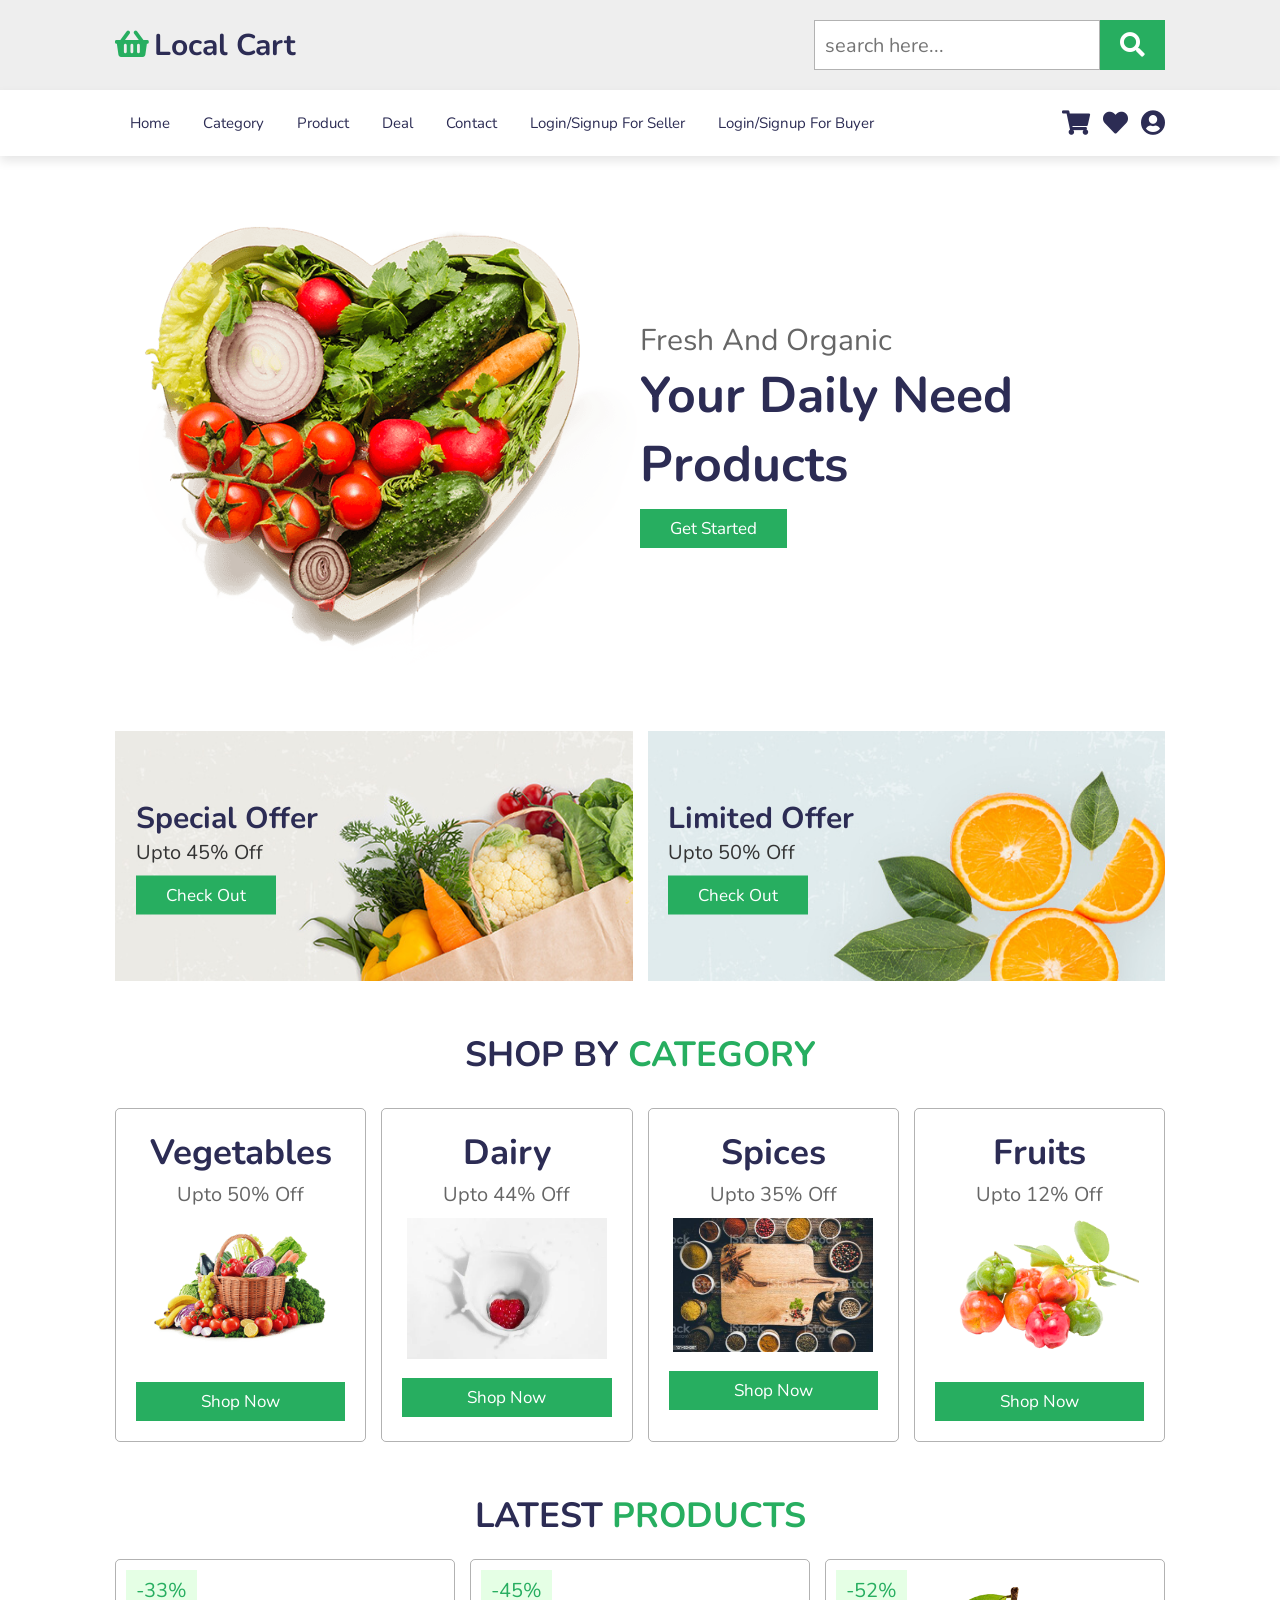
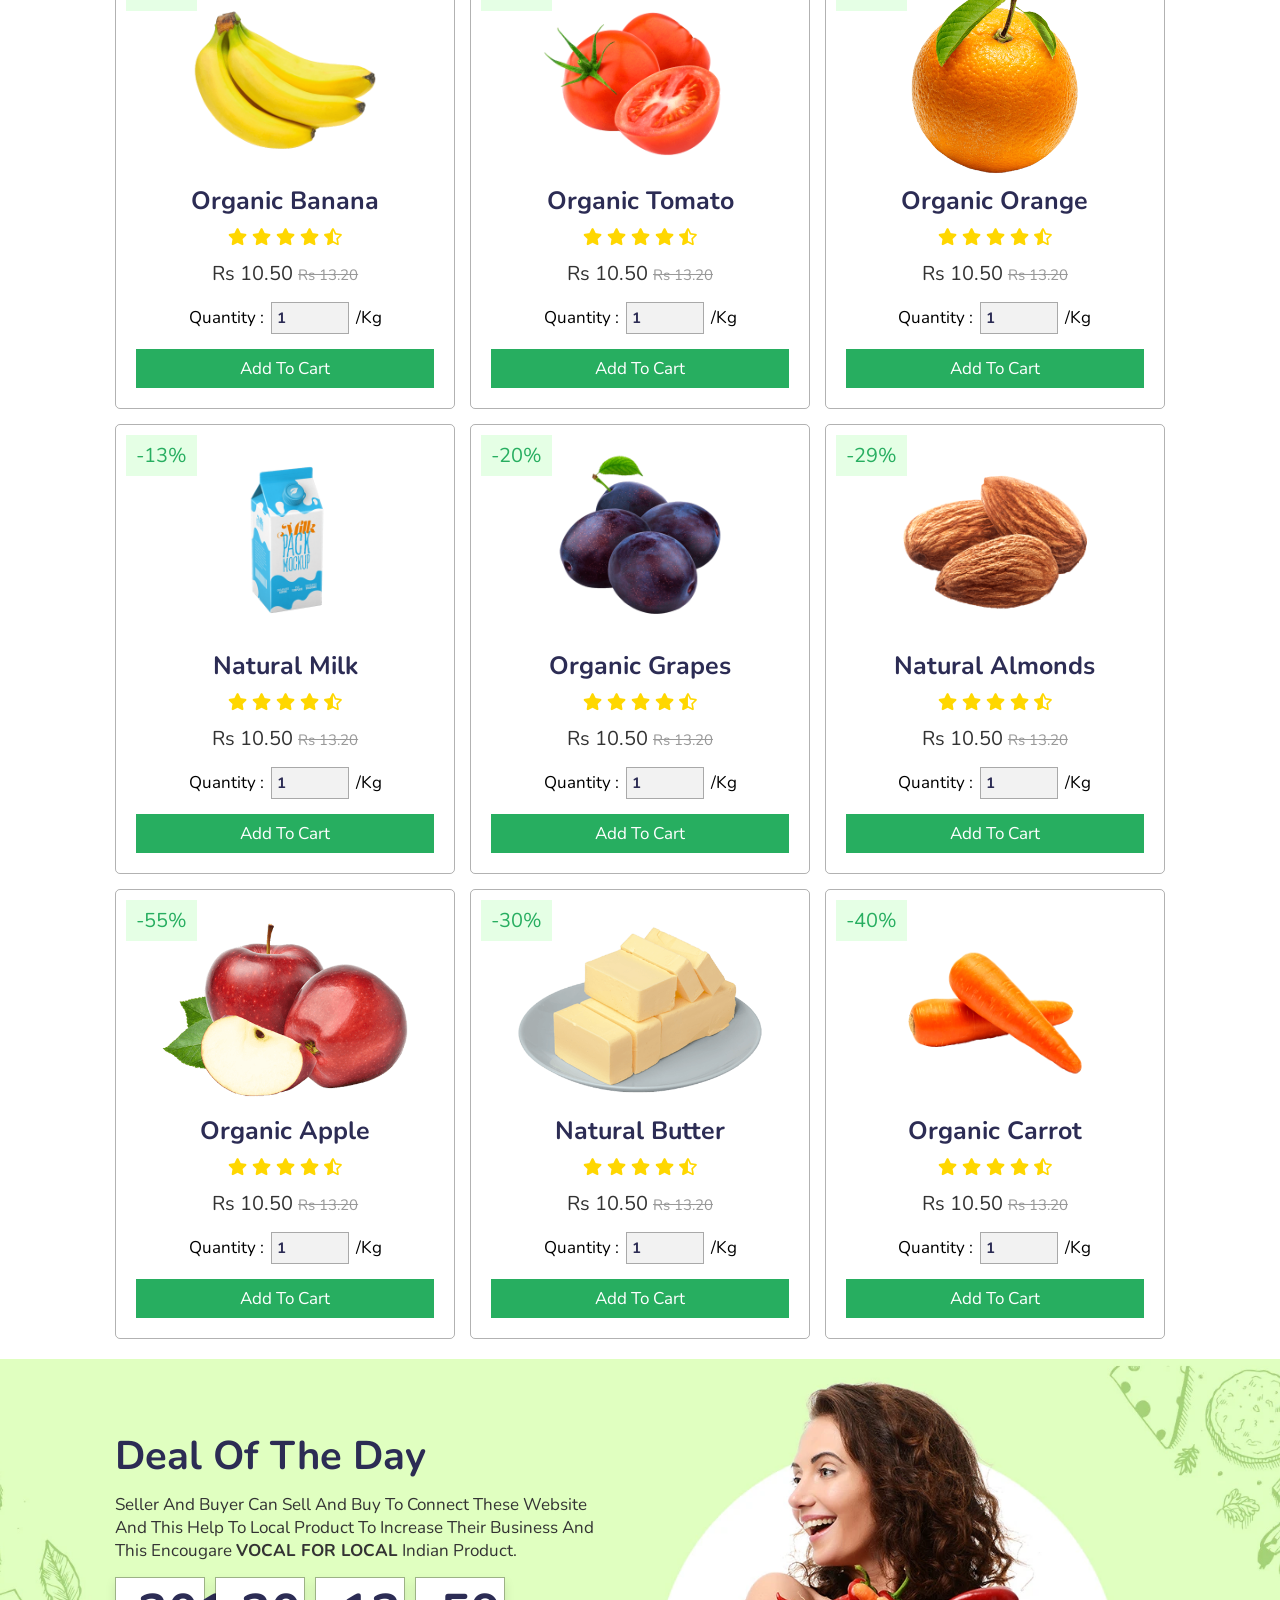
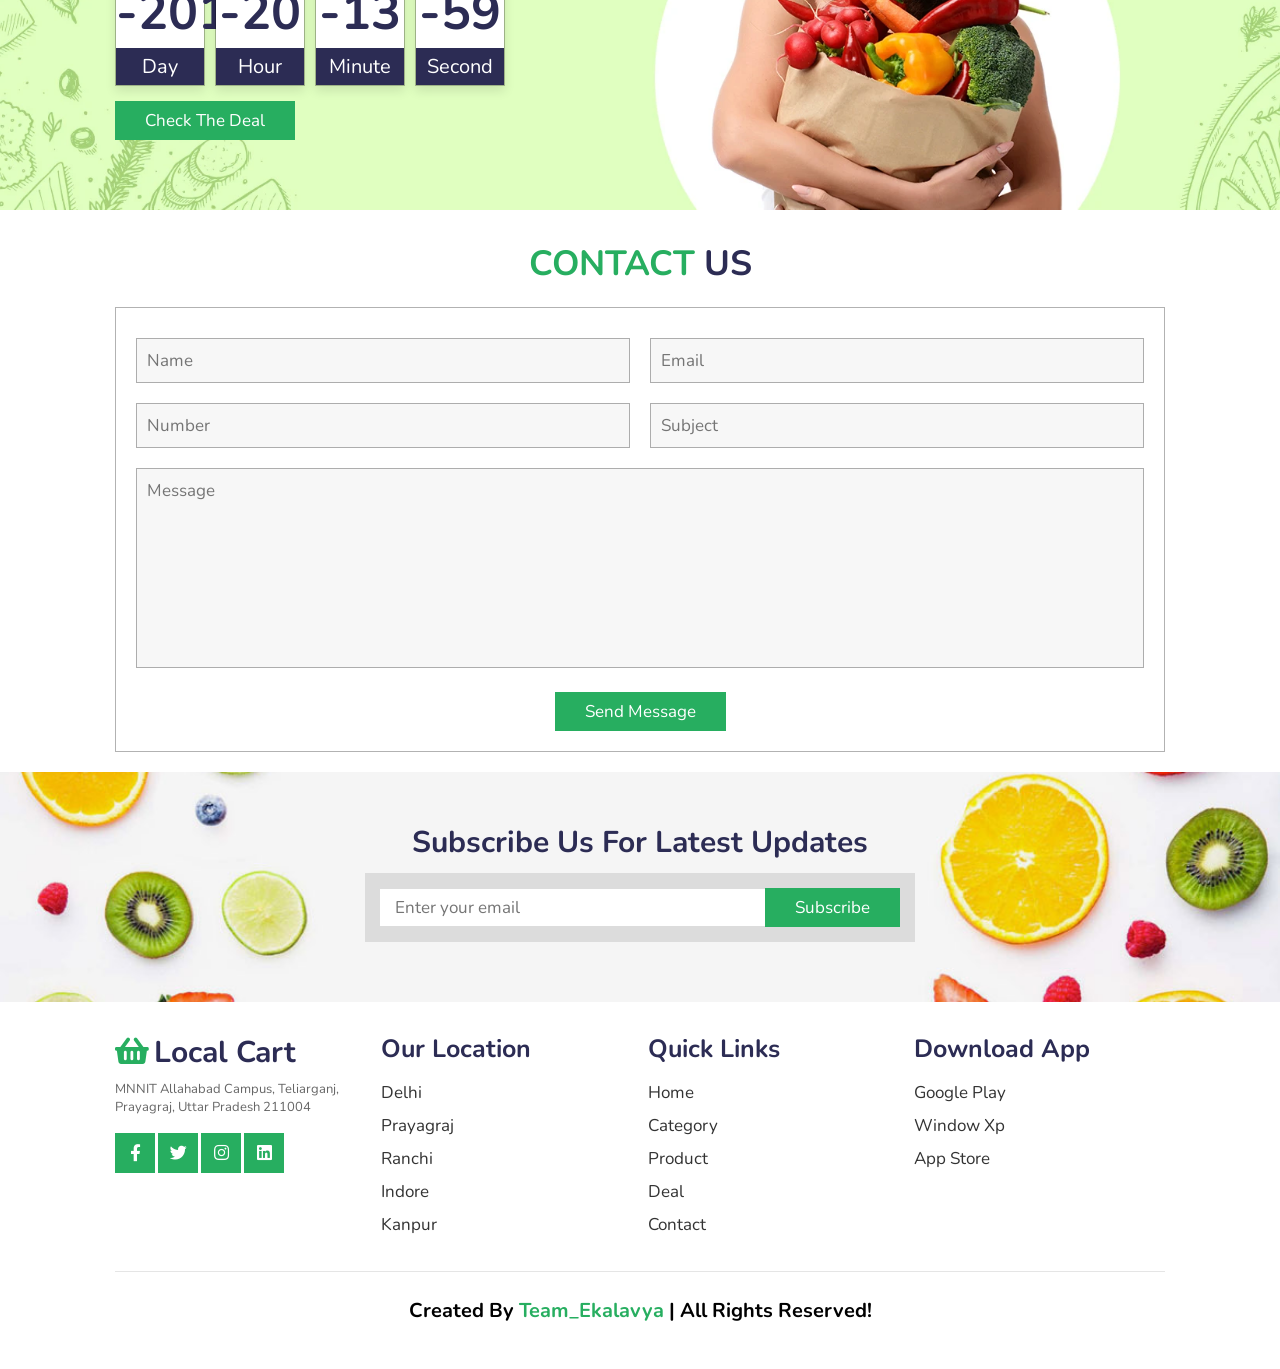
<file: index.html>
<!DOCTYPE html>
<html lang="en">
<head>
    <meta charset="UTF-8">
    <meta name="viewport" content="width=device-width, initial-scale=1.0">
    <title>Local Cart/Indias first local product online shopping store </title>

    
    <link rel="stylesheet" href="https://cdnjs.cloudflare.com/ajax/libs/font-awesome/5.15.3/css/all.min.css">

    
    <link rel="stylesheet" href="style.css">

</head>
<body>



<header>

    <div class="header-1">

        <a href="#" class="logo"><i class="fas fa-shopping-basket"></i>Local Cart</a>

        <form action="" class="search-box-container">
            <input type="search" id="search-box" placeholder="search here...">
            <label for="search-box" class="fas fa-search"></label>
        </form>

    </div>

    <div class="header-2">

        <div id="menu-bar" class="fas fa-bars"></div>

        <nav class="navbar">
            <a href="#home">home</a>
            <a href="#category">category</a>
            <a href="#product">product</a>
            <a href="#deal">deal</a>
            <a href="#contact">contact</a>
            <a href="Login_Page.html" target="_blank">login/signup for Seller</a>
            <a href="Login_Page.html" target="_blank">login/signup for Buyer</a>
        </nav>

        <div class="icons">
            <a href="#" class="fas fa-shopping-cart"></a>
            <a href="#" class="fas fa-heart"></a>
            <a href="#" class="fas fa-user-circle"></a>
        </div>

    </div>

</header>



<section class="home" id="home">

    <div class="image">
        <img src="images/home-img.png" alt="">
    </div>

    <div class="content">
        <span>fresh and organic</span>
        <h3>your daily need products</h3>
        <a href="#" class="btn">get started</a>
    </div>

</section>



<section class="banner-container">

    <div class="banner">
        <img src="images/banner-1.jpg" alt="">
        <div class="content">
            <h3>special offer</h3>
            <p>upto 45% off</p>
            <a href="#" class="btn">check out</a>
        </div>
    </div>

    <div class="banner">
        <img src="images/banner-2.jpg" alt="">
        <div class="content">
            <h3>limited offer</h3>
            <p>upto 50% off</p>
            <a href="#" class="btn">check out</a>
        </div>
    </div>

</section>



<section class="category" id="category">

    <h1 class="heading">shop by <span>category</span></h1>

    <div class="box-container">

        <div class="box">
            <h3>Vegetables</h3>
            <p>upto 50% off</p>
            <img src="images/category-1.png" alt="">
            <a href="vegetables.html" class="btn">shop now</a>
        </div>
        <div class="box">
            <h3>Dairy</h3>
            <p>upto 44% off</p>
            <img src="images/Dairy Products/raspberry-1293616__340.webp" alt="">
            <a href="dairy.html" class="btn">shop now</a>
        </div>
        <div class="box">
            <h3>Spices</h3>
            <p>upto 35% off</p>
            <img src="images/Spices/spice2.jpg" alt="">
            <a href="spices.html" class="btn">shop now</a>
        </div>
        <div class="box">
            <h3>Fruits</h3>
            <p>upto 12% off</p>
            <img src="images/category-4.png" alt="">
            <a href="fruits.html" class="btn">shop now</a>
        </div>

    </div>

</section>



<section class="product" id="product">

    <h1 class="heading">latest <span>products</span></h1>

    <div class="box-container">

        <div class="box">
            <span class="discount">-33%</span>
            <div class="icons">
                <a href="#" class="fas fa-heart"></a>
                <a href="#" class="fas fa-share"></a>
                <a href="#" class="fas fa-eye"></a>
            </div>
            <img src="images/product-1.png" alt="">
            <h3>organic banana</h3>
            <div class="stars">
                <i class="fas fa-star"></i>
                <i class="fas fa-star"></i>
                <i class="fas fa-star"></i>
                <i class="fas fa-star"></i>
                <i class="fas fa-star-half-alt"></i>
            </div>
            <div class="price"> Rs 10.50 <span> Rs 13.20 </span> </div>
            <div class="quantity">
                <span>quantity : </span>
                <input type="number" min="1" max="1000" value="1">
                <span> /kg </span>
            </div>
            <a href="#" class="btn">add to cart</a>
        </div>

        <div class="box">
            <span class="discount">-45%</span>
            <div class="icons">
                <a href="#" class="fas fa-heart"></a>
                <a href="#" class="fas fa-share"></a>
                <a href="#" class="fas fa-eye"></a>
            </div>
            <img src="images/product-2.png" alt="">
            <h3>organic tomato</h3>
            <div class="stars">
                <i class="fas fa-star"></i>
                <i class="fas fa-star"></i>
                <i class="fas fa-star"></i>
                <i class="fas fa-star"></i>
                <i class="fas fa-star-half-alt"></i>
            </div>
            <div class="price"> Rs 10.50 <span> Rs 13.20 </span> </div>
            <div class="quantity">
                <span>quantity : </span>
                <input type="number" min="1" max="1000" value="1">
                <span> /kg </span>
            </div>
            <a href="#" class="btn">add to cart</a>
        </div>

        <div class="box">
            <span class="discount">-52%</span>
            <div class="icons">
                <a href="#" class="fas fa-heart"></a>
                <a href="#" class="fas fa-share"></a>
                <a href="#" class="fas fa-eye"></a>
            </div>
            <img src="images/product-3.png" alt="">
            <h3>organic orange</h3>
            <div class="stars">
                <i class="fas fa-star"></i>
                <i class="fas fa-star"></i>
                <i class="fas fa-star"></i>
                <i class="fas fa-star"></i>
                <i class="fas fa-star-half-alt"></i>
            </div>
            <div class="price"> Rs 10.50 <span> Rs 13.20 </span> </div>
            <div class="quantity">
                <span>quantity : </span>
                <input type="number" min="1" max="1000" value="1">
                <span> /kg </span>
            </div>
            <a href="#" class="btn">add to cart</a>
        </div>

        <div class="box">
            <span class="discount">-13%</span>
            <div class="icons">
                <a href="#" class="fas fa-heart"></a>
                <a href="#" class="fas fa-share"></a>
                <a href="#" class="fas fa-eye"></a>
            </div>
            <img src="images/product-4.png" alt="">
            <h3>natural milk</h3>
            <div class="stars">
                <i class="fas fa-star"></i>
                <i class="fas fa-star"></i>
                <i class="fas fa-star"></i>
                <i class="fas fa-star"></i>
                <i class="fas fa-star-half-alt"></i>
            </div>
            <div class="price"> Rs 10.50 <span> Rs 13.20 </span> </div>
            <div class="quantity">
                <span>quantity : </span>
                <input type="number" min="1" max="1000" value="1">
                <span> /kg </span>
            </div>
            <a href="#" class="btn">add to cart</a>
        </div>

        <div class="box">
            <span class="discount">-20%</span>
            <div class="icons">
                <a href="#" class="fas fa-heart"></a>
                <a href="#" class="fas fa-share"></a>
                <a href="#" class="fas fa-eye"></a>
            </div>
            <img src="images/product-5.png" alt="">
            <h3>organic grapes</h3>
            <div class="stars">
                <i class="fas fa-star"></i>
                <i class="fas fa-star"></i>
                <i class="fas fa-star"></i>
                <i class="fas fa-star"></i>
                <i class="fas fa-star-half-alt"></i>
            </div>
            <div class="price"> Rs 10.50 <span> Rs 13.20 </span> </div>
            <div class="quantity">
                <span>quantity : </span>
                <input type="number" min="1" max="1000" value="1">
                <span> /kg </span>
            </div>
            <a href="#" class="btn">add to cart</a>
        </div>

        <div class="box">
            <span class="discount">-29%</span>
            <div class="icons">
                <a href="#" class="fas fa-heart"></a>
                <a href="#" class="fas fa-share"></a>
                <a href="#" class="fas fa-eye"></a>
            </div>
            <img src="images/product-6.png" alt="">
            <h3>natural almonds</h3>
            <div class="stars">
                <i class="fas fa-star"></i>
                <i class="fas fa-star"></i>
                <i class="fas fa-star"></i>
                <i class="fas fa-star"></i>
                <i class="fas fa-star-half-alt"></i>
            </div>
            <div class="price"> Rs 10.50 <span> Rs 13.20 </span> </div>
            <div class="quantity">
                <span>quantity : </span>
                <input type="number" min="1" max="1000" value="1">
                <span> /kg </span>
            </div>
            <a href="#" class="btn">add to cart</a>
        </div>

        <div class="box">
            <span class="discount">-55%</span>
            <div class="icons">
                <a href="#" class="fas fa-heart"></a>
                <a href="#" class="fas fa-share"></a>
                <a href="#" class="fas fa-eye"></a>
            </div>
            <img src="images/product-7.png" alt="">
            <h3>organic apple</h3>
            <div class="stars">
                <i class="fas fa-star"></i>
                <i class="fas fa-star"></i>
                <i class="fas fa-star"></i>
                <i class="fas fa-star"></i>
                <i class="fas fa-star-half-alt"></i>
            </div>
            <div class="price"> Rs 10.50 <span> Rs 13.20 </span> </div>
            <div class="quantity">
                <span>quantity : </span>
                <input type="number" min="1" max="1000" value="1">
                <span> /kg </span>
            </div>
            <a href="#" class="btn">add to cart</a>
        </div>

        <div class="box">
            <span class="discount">-30%</span>
            <div class="icons">
                <a href="#" class="fas fa-heart"></a>
                <a href="#" class="fas fa-share"></a>
                <a href="#" class="fas fa-eye"></a>
            </div>
            <img src="images/product-8.png" alt="">
            <h3>natural butter</h3>
            <div class="stars">
                <i class="fas fa-star"></i>
                <i class="fas fa-star"></i>
                <i class="fas fa-star"></i>
                <i class="fas fa-star"></i>
                <i class="fas fa-star-half-alt"></i>
            </div>
            <div class="price"> Rs 10.50 <span> Rs 13.20 </span> </div>
            <div class="quantity">
                <span>quantity : </span>
                <input type="number" min="1" max="1000" value="1">
                <span> /kg </span>
            </div>
            <a href="#" class="btn">add to cart</a>
        </div>

        <div class="box">
            <span class="discount">-40%</span>
            <div class="icons">
                <a href="#" class="fas fa-heart"></a>
                <a href="#" class="fas fa-share"></a>
                <a href="#" class="fas fa-eye"></a>
            </div>
            <img src="images/product-9.png" alt="">
            <h3>organic carrot</h3>
            <div class="stars">
                <i class="fas fa-star"></i>
                <i class="fas fa-star"></i>
                <i class="fas fa-star"></i>
                <i class="fas fa-star"></i>
                <i class="fas fa-star-half-alt"></i>
            </div>
            <div class="price"> Rs 10.50 <span> Rs 13.20 </span> </div>
            <div class="quantity">
                <span>quantity : </span>
                <input type="number" min="1" max="1000" value="1">
                <span> /kg </span>
            </div>
            <a href="#" class="btn">add to cart</a>
        </div>

    </div>

</section>


<section class="deal" id="deal">

    <div class="content">

        <h3 class="title">deal of the day</h3>
        <p>Seller and buyer can sell and buy to connect these website 
            and this help to local product to increase their business 
            and this encougare <span> <b>VOCAL FOR LOCAL</b></span> Indian product.</p>

        <div class="count-down">
            <div class="box">
                <h3 id="day">00</h3>
                <span>day</span>
            </div>
            <div class="box">
                <h3 id="hour">00</h3>
                <span>hour</span>
            </div>
            <div class="box">
                <h3 id="minute">00</h3>
                <span>minute</span>
            </div>
            <div class="box">
                <h3 id="second">00</h3>
                <span>second</span>
            </div>
        </div>

        <a href="#" class="btn">check the deal</a>

    </div>

</section>



<section class="contact" id="contact">

    <h1 class="heading"> <span>contact</span> us </h1>

    <form action="">

        <div class="inputBox">
            <input type="text" placeholder="Name">
            <input type="email" placeholder="Email">
        </div>

        <div class="inputBox">
            <input type="number" placeholder="Number">
            <input type="text" placeholder="Subject">
        </div>

        <textarea placeholder="Message" name="" id="" cols="30" rows="10"></textarea>

        <input type="submit" value="send message" class="btn">

    </form>

</section>



<section class="newsletter">

    <h3>subscribe us for latest updates</h3>

    <form action="">
        <input class="box" type="email" placeholder="Enter your email">
        <input type="submit" value="subscribe" class="btn">
    </form>

</section>



<section class="footer">

    <div class="box-container">

        <div class="box">
            <a href="#" class="logo"><i class="fas fa-shopping-basket"></i>Local Cart</a>
            <p>MNNIT Allahabad Campus, Teliarganj, Prayagraj, Uttar Pradesh 211004 </p>
            <div class="share">
                <a href="#" class="btn fab fa-facebook-f"></a>
                <a href="#" class="btn fab fa-twitter"></a>
                <a href="#" class="btn fab fa-instagram"></a>
                <a href="#" class="btn fab fa-linkedin"></a>
            </div>
        </div>
        
        <div class="box">
            <h3>our location</h3>
            <div class="links">
                <a href="#">Delhi</a>
                <a href="#">Prayagraj</a>
                <a href="#">Ranchi</a>
                <a href="#">Indore</a>
                <a href="#">Kanpur</a>
            </div>
        </div>

        <div class="box">
            <h3>quick links</h3>
            <div class="links">
                <a href="#">home</a>
                <a href="#">category</a>
                <a href="#">product</a>
                <a href="#">deal</a>
                <a href="#">contact</a>
            </div>
        </div>

        <div class="box">
            <h3>download app</h3>
            <div class="links">
                <a href="#">google play</a>
                <a href="#">window xp</a>
                <a href="#">app store</a>
            </div>
        </div>

    </div>

    <h1 class="credit"> created by <span> Team_Ekalavya </span> | all rights reserved! </h1>

</section>


<!-- custom js file link  -->
<script src="script.js"></script>
    
</body>
</html>
</file>
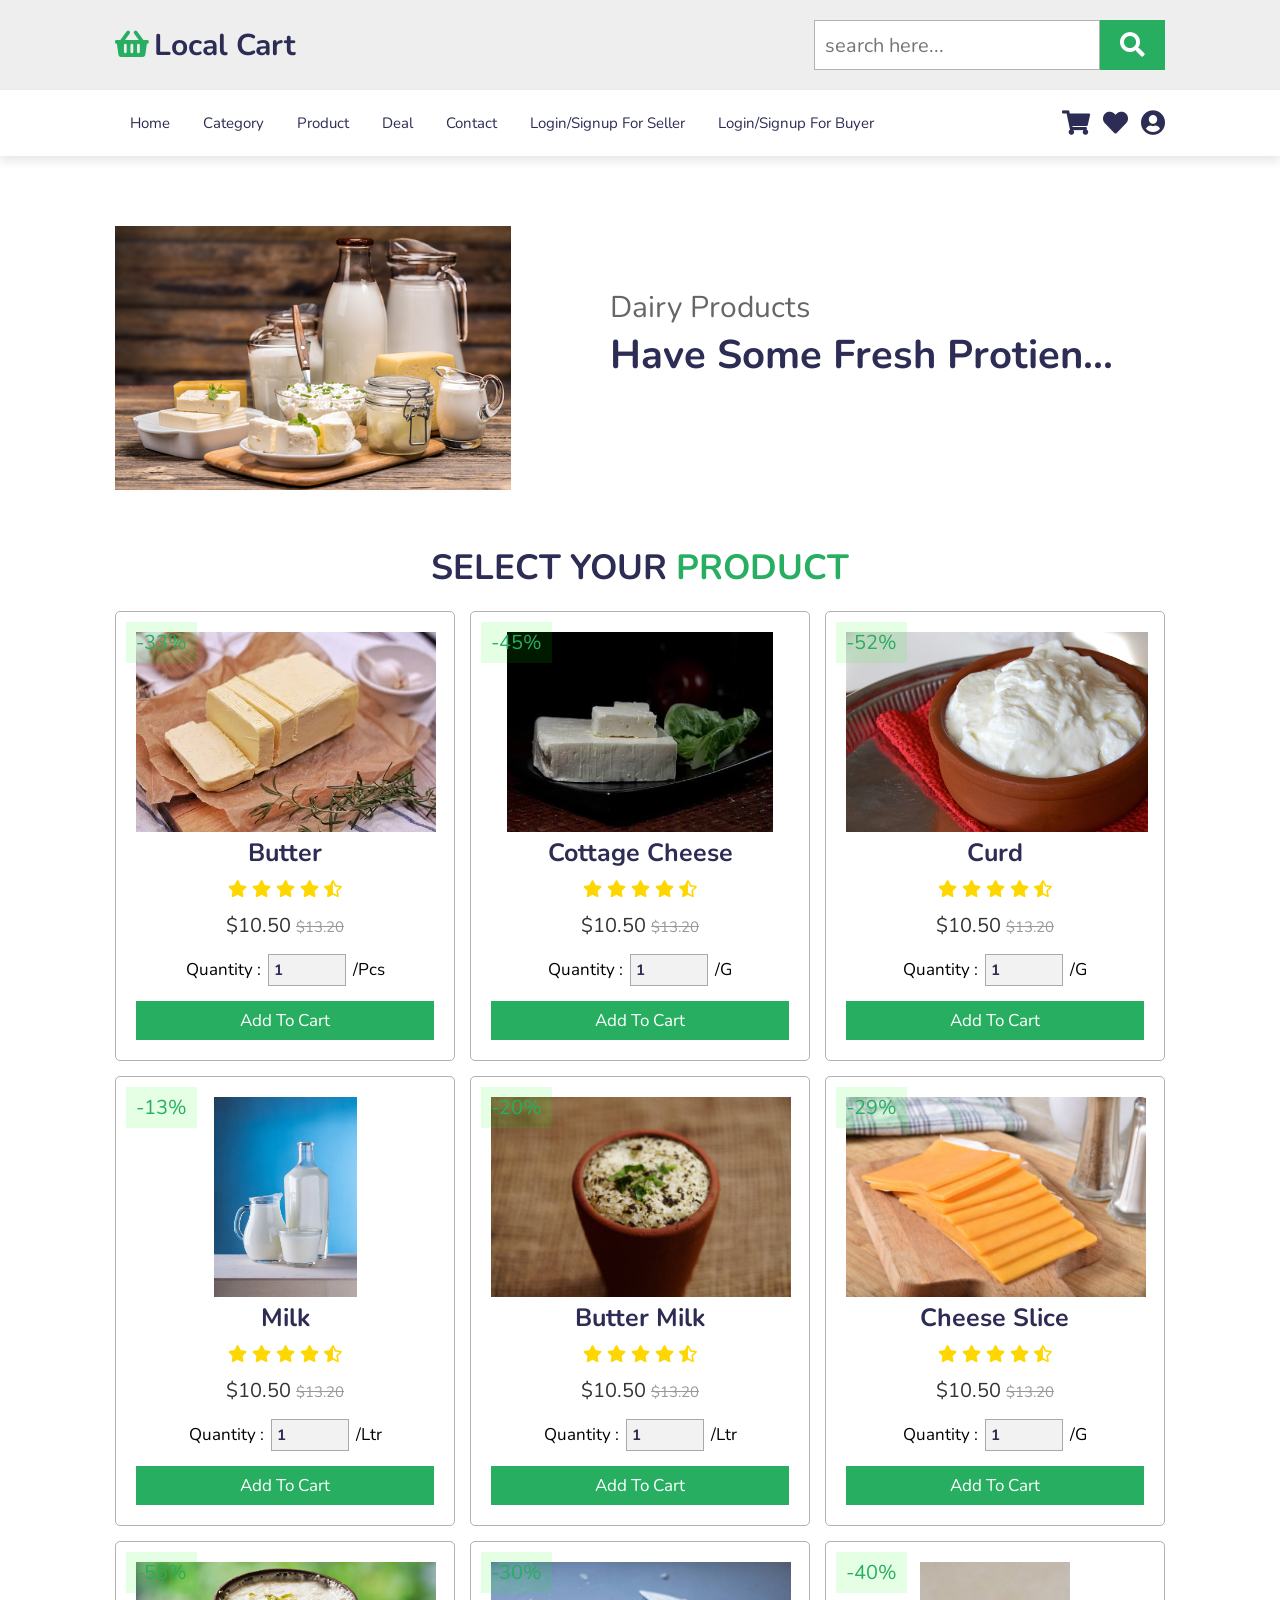
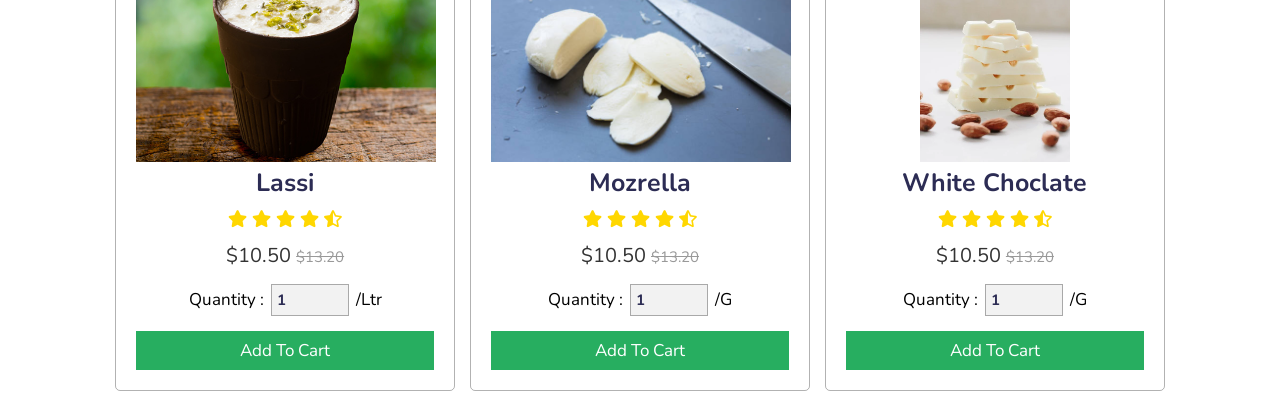
<file: dairy.html>
<!DOCTYPE html>
<html lang="en">
<head>
    <meta charset="UTF-8">
    <meta http-equiv="X-UA-Compatible" content="IE=edge">
    <meta name="viewport" content="width=device-width, initial-scale=1.0">
    <title>Document</title>
    <link rel="stylesheet" href="https://cdnjs.cloudflare.com/ajax/libs/font-awesome/5.15.3/css/all.min.css">

    <!-- custom css file link  -->
    <link rel="stylesheet" href="style.css">

</head>
<body>
    <header>

        <div class="header-1">
    
            <a href="#" class="logo"><i class="fas fa-shopping-basket"></i>Local Cart</a>
    
            <form action="" class="search-box-container">
                <input type="search" id="search-box" placeholder="search here...">
                <label for="search-box" class="fas fa-search"></label>
            </form>
    
        </div>
    
        <div class="header-2">
    
            <div id="menu-bar" class="fas fa-bars"></div>
    
            <nav class="navbar">
                <a href="index.html">home</a>
                <a href="#category">category</a>
                <a href="#product">product</a>
                <a href="#deal">deal</a>
                <a href="#contact">contact</a>
                <a href="Login_Page.html" target="_blank">login/signup for Seller</a>
                <a href="Login_Page.html" target="_blank">login/signup for Buyer</a>
            </nav>
    
            <div class="icons">
                <a href="#" class="fas fa-shopping-cart"></a>
                <a href="#" class="fas fa-heart"></a>
                <a href="#" class="fas fa-user-circle"></a>
            </div>
    
        </div>
    
    </header>
    <section class="categories" id="category">

        <div class="spice-image">
            <img src="images/Dairy Products/istockphoto-513470606-170667a.jpg" alt="">
        </div>
    
        <div class="content">
            <span>Dairy Products</span>
            <h3>Have some fresh protien...</h3>
          <!-- <a href="#" class="btn">get started</a>--> 
        </div>
    
    </section>
    <section class="product" id="product">

        <h1 class="heading">Select Your <span>Product</span></h1>
    
        <div class="box-container">
    
            <div class="box">
                <span class="discount">-33%</span>
                <div class="icons">
                    <a href="#" class="fas fa-heart"></a>
                    <a href="#" class="fas fa-share"></a>
                    <a href="#" class="fas fa-eye"></a>
                </div>
                <img src="images/Dairy Products/food-3179853__340.webp" alt="">
                <h3>Butter</h3>
                <div class="stars">
                    <i class="fas fa-star"></i>
                    <i class="fas fa-star"></i>
                    <i class="fas fa-star"></i>
                    <i class="fas fa-star"></i>
                    <i class="fas fa-star-half-alt"></i>
                </div>
                <div class="price"> $10.50 <span> $13.20 </span> </div>
                <div class="quantity">
                    <span>quantity : </span>
                    <input type="number" min="1" max="1000" value="1">
                    <span> /pcs </span>
                </div>
                <a href="#" class="btn">add to cart</a>
            </div>
    
            <div class="box">
                <span class="discount">-45%</span>
                <div class="icons">
                    <a href="#" class="fas fa-heart"></a>
                    <a href="#" class="fas fa-share"></a>
                    <a href="#" class="fas fa-eye"></a>
                </div>
                <img src="images/Dairy Products/greek-feta-cheese-3548__340.webp" alt="">
                <h3>Cottage Cheese</h3>
                <div class="stars">
                    <i class="fas fa-star"></i>
                    <i class="fas fa-star"></i>
                    <i class="fas fa-star"></i>
                    <i class="fas fa-star"></i>
                    <i class="fas fa-star-half-alt"></i>
                </div>
                <div class="price"> $10.50 <span> $13.20 </span> </div>
                <div class="quantity">
                    <span>quantity : </span>
                    <input type="number" min="1" max="1000" value="1">
                    <span> /g </span>
                </div>
                <a href="#" class="btn">add to cart</a>
            </div>
    
            <div class="box">
                <span class="discount">-52%</span>
                <div class="icons">
                    <a href="#" class="fas fa-heart"></a>
                    <a href="#" class="fas fa-share"></a>
                    <a href="#" class="fas fa-eye"></a>
                </div>
                <img src="images/Dairy Products/istockphoto-1027715280-170667a.jpg" alt="">
                <h3>Curd</h3>
                <div class="stars">
                    <i class="fas fa-star"></i>
                    <i class="fas fa-star"></i>
                    <i class="fas fa-star"></i>
                    <i class="fas fa-star"></i>
                    <i class="fas fa-star-half-alt"></i>
                </div>
                <div class="price"> $10.50 <span> $13.20 </span> </div>
                <div class="quantity">
                    <span>quantity : </span>
                    <input type="number" min="1" max="1000" value="1">
                    <span> /g </span>
                </div>
                <a href="#" class="btn">add to cart</a>
            </div>
    
            <div class="box">
                <span class="discount">-13%</span>
                <div class="icons">
                    <a href="#" class="fas fa-heart"></a>
                    <a href="#" class="fas fa-share"></a>
                    <a href="#" class="fas fa-eye"></a>
                </div>
                <img src="images/Dairy Products/pexels-photo-248412.webp" alt="">
                <h3>Milk</h3>
                <div class="stars">
                    <i class="fas fa-star"></i>
                    <i class="fas fa-star"></i>
                    <i class="fas fa-star"></i>
                    <i class="fas fa-star"></i>
                    <i class="fas fa-star-half-alt"></i>
                </div>
                <div class="price"> $10.50 <span> $13.20 </span> </div>
                <div class="quantity">
                    <span>quantity : </span>
                    <input type="number" min="1" max="1000" value="1">
                    <span> /ltr </span>
                </div>
                <a href="#" class="btn">add to cart</a>
            </div>
    
            <div class="box">
                <span class="discount">-20%</span>
                <div class="icons">
                    <a href="#" class="fas fa-heart"></a>
                    <a href="#" class="fas fa-share"></a>
                    <a href="#" class="fas fa-eye"></a>
                </div>
                <img src="images/Dairy Products/butter milk.jpg" alt="">
                <h3>Butter Milk</h3>
                <div class="stars">
                    <i class="fas fa-star"></i>
                    <i class="fas fa-star"></i>
                    <i class="fas fa-star"></i>
                    <i class="fas fa-star"></i>
                    <i class="fas fa-star-half-alt"></i>
                </div>
                <div class="price"> $10.50 <span> $13.20 </span> </div>
                <div class="quantity">
                    <span>quantity : </span>
                    <input type="number" min="1" max="1000" value="1">
                    <span> /ltr </span>
                </div>
                <a href="#" class="btn">add to cart</a>
            </div>
    
            <div class="box">
                <span class="discount">-29%</span>
                <div class="icons">
                    <a href="#" class="fas fa-heart"></a>
                    <a href="#" class="fas fa-share"></a>
                    <a href="#" class="fas fa-eye"></a>
                </div>
                <img src="images/Dairy Products/cheese slice.jpg" alt="">
                <h3>Cheese Slice</h3>
                <div class="stars">
                    <i class="fas fa-star"></i>
                    <i class="fas fa-star"></i>
                    <i class="fas fa-star"></i>
                    <i class="fas fa-star"></i>
                    <i class="fas fa-star-half-alt"></i>
                </div>
                <div class="price"> $10.50 <span> $13.20 </span> </div>
                <div class="quantity">
                    <span>quantity : </span>
                    <input type="number" min="1" max="1000" value="1">
                    <span> /g </span>
                </div>
                <a href="#" class="btn">add to cart</a>
            </div>
    
            <div class="box">
                <span class="discount">-55%</span>
                <div class="icons">
                    <a href="#" class="fas fa-heart"></a>
                    <a href="#" class="fas fa-share"></a>
                    <a href="#" class="fas fa-eye"></a>
                </div>
                <img src="images/Dairy Products/Lassi.jpg" alt="">
                <h3>Lassi</h3>
                <div class="stars">
                    <i class="fas fa-star"></i>
                    <i class="fas fa-star"></i>
                    <i class="fas fa-star"></i>
                    <i class="fas fa-star"></i>
                    <i class="fas fa-star-half-alt"></i>
                </div>
                <div class="price"> $10.50 <span> $13.20 </span> </div>
                <div class="quantity">
                    <span>quantity : </span>
                    <input type="number" min="1" max="1000" value="1">
                    <span> /ltr </span>
                </div>
                <a href="#" class="btn">add to cart</a>
            </div>
    
            <div class="box">
                <span class="discount">-30%</span>
                <div class="icons">
                    <a href="#" class="fas fa-heart"></a>
                    <a href="#" class="fas fa-share"></a>
                    <a href="#" class="fas fa-eye"></a>
                </div>
                <img src="images/Dairy Products/mozrella.jpg" alt="">
                <h3>Mozrella</h3>
                <div class="stars">
                    <i class="fas fa-star"></i>
                    <i class="fas fa-star"></i>
                    <i class="fas fa-star"></i>
                    <i class="fas fa-star"></i>
                    <i class="fas fa-star-half-alt"></i>
                </div>
                <div class="price"> $10.50 <span> $13.20 </span> </div>
                <div class="quantity">
                    <span>quantity : </span>
                    <input type="number" min="1" max="1000" value="1">
                    <span> /g </span>
                </div>
                <a href="#" class="btn">add to cart</a>
            </div>
    
           <div class="box">
                <span class="discount">-40%</span>
                <div class="icons">
                    <a href="#" class="fas fa-heart"></a>
                    <a href="#" class="fas fa-share"></a>
                    <a href="#" class="fas fa-eye"></a>
                </div>
                <img src="images/Dairy Products/white choclate.webp" alt="">
                <h3>White Choclate</h3>
                <div class="stars">
                    <i class="fas fa-star"></i>
                    <i class="fas fa-star"></i>
                    <i class="fas fa-star"></i>
                    <i class="fas fa-star"></i>
                    <i class="fas fa-star-half-alt"></i>
                </div>
                <div class="price"> $10.50 <span> $13.20 </span> </div>
                <div class="quantity">
                    <span>quantity : </span>
                    <input type="number" min="1" max="1000" value="1">
                    <span> /g </span>
                </div>
                <a href="#" class="btn">add to cart</a>
            </div>
    
        </div>
    
    </section>
</body>
</html>
</file>
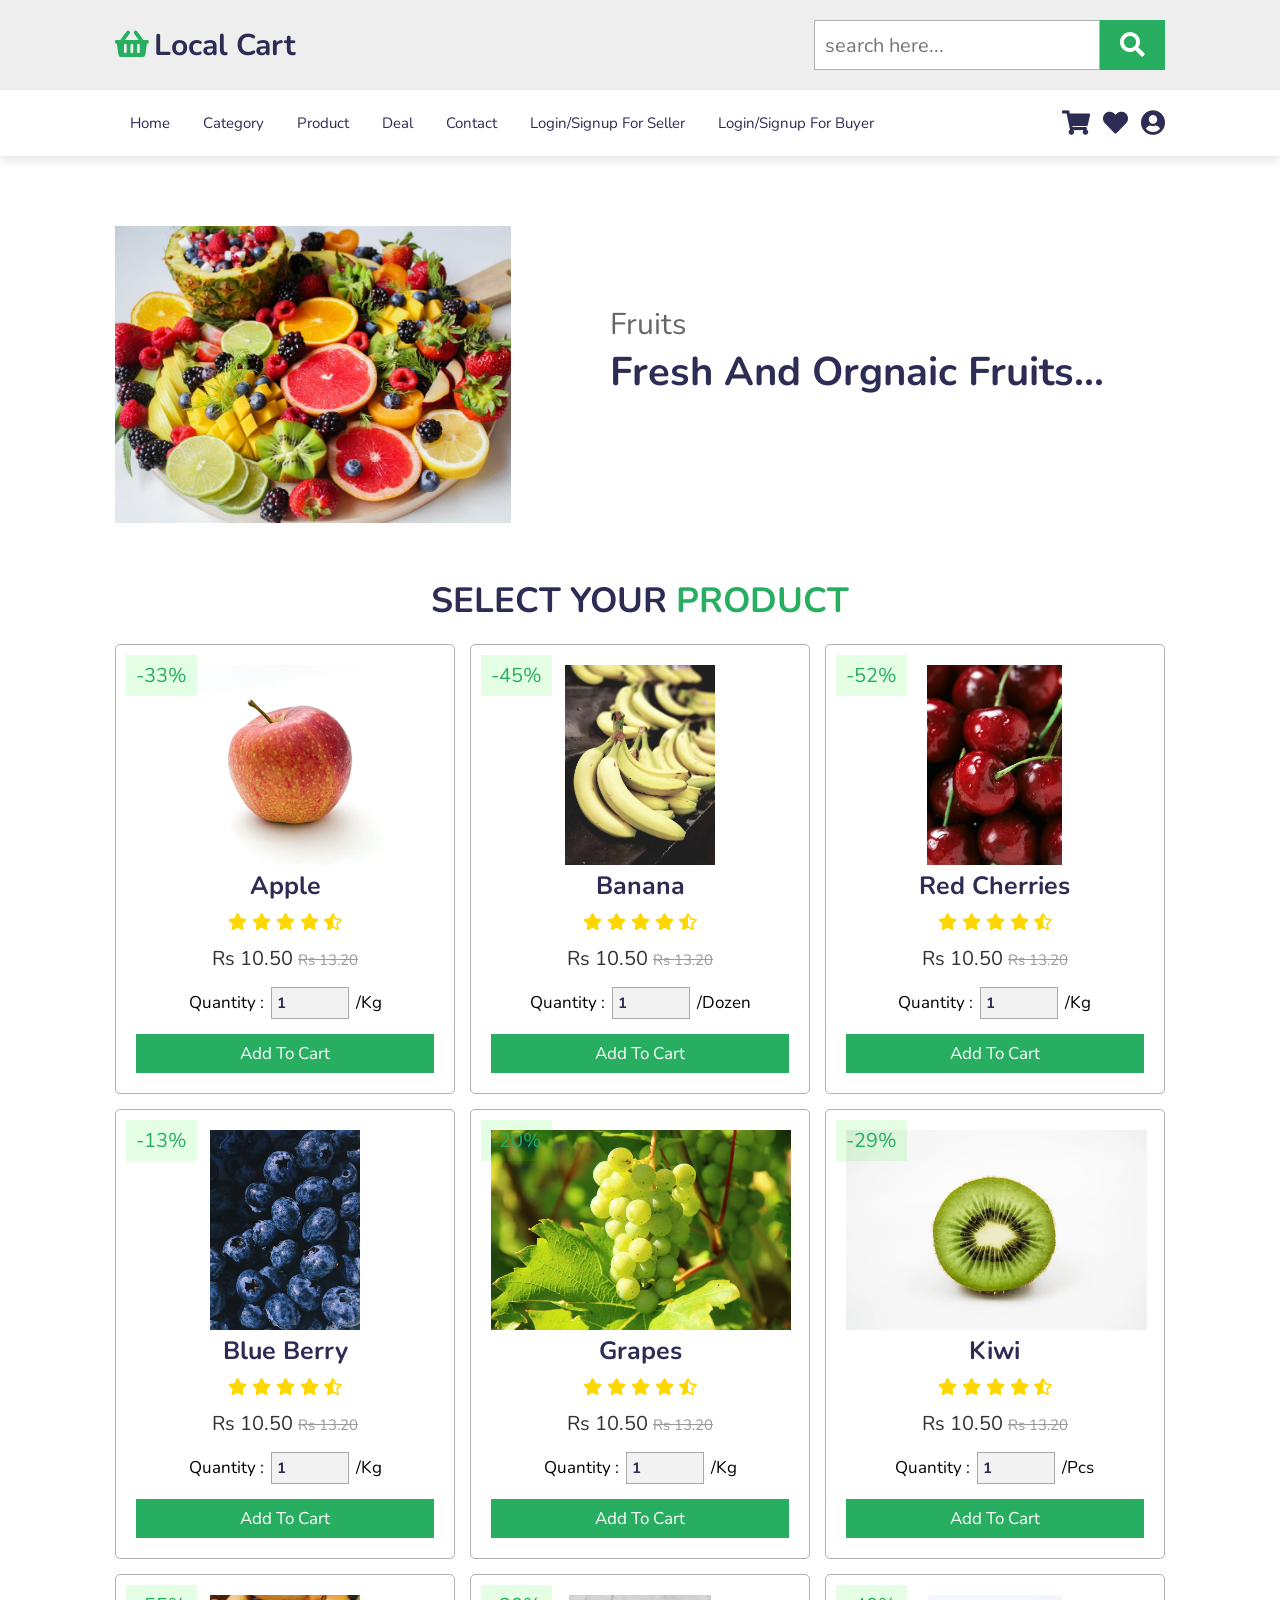
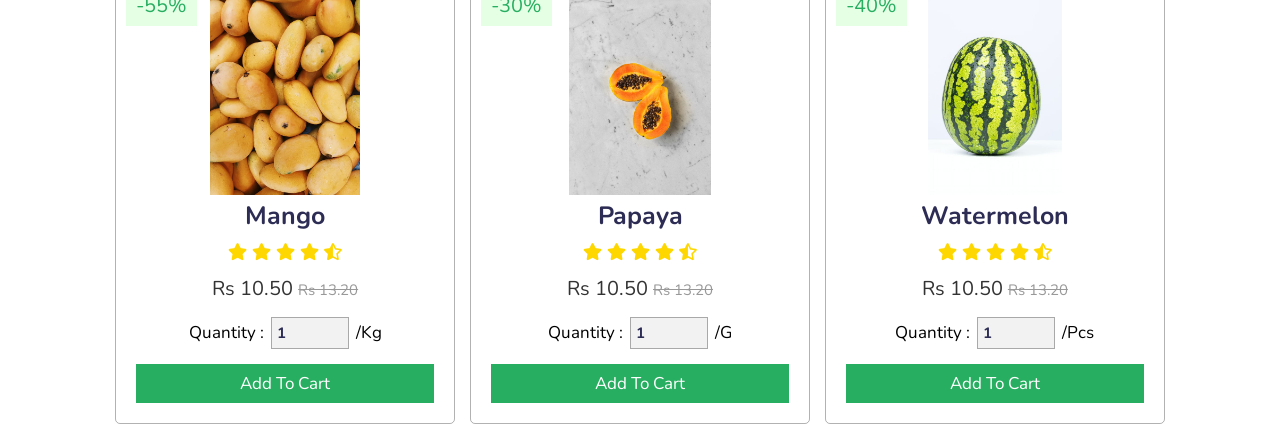
<file: fruits.html>
<!DOCTYPE html>
<html lang="en">
<head>
    <meta charset="UTF-8">
    <meta http-equiv="X-UA-Compatible" content="IE=edge">
    <meta name="viewport" content="width=device-width, initial-scale=1.0">
    <title>Document</title>
    <link rel="stylesheet" href="https://cdnjs.cloudflare.com/ajax/libs/font-awesome/5.15.3/css/all.min.css">

    <!-- custom css file link  -->
    <link rel="stylesheet" href="style.css">

</head>
<body>
    <header>

        <div class="header-1">
    
            <a href="#" class="logo"><i class="fas fa-shopping-basket"></i>Local Cart</a>
    
            <form action="" class="search-box-container">
                <input type="search" id="search-box" placeholder="search here...">
                <label for="search-box" class="fas fa-search"></label>
            </form>
    
        </div>
    
        <div class="header-2">
    
            <div id="menu-bar" class="fas fa-bars"></div>
    
            <nav class="navbar">
                <a href="index.html">home</a>
                <a href="#category">category</a>
                <a href="#product">product</a>
                <a href="#deal">deal</a>
                <a href="#contact">contact</a>
                <a href="Login_Page.html" target="_blank">login/signup for Seller</a>
                <a href="Login_Page.html" target="_blank">login/signup for Buyer</a>
            </nav>
    
            <div class="icons">
                <a href="#" class="fas fa-shopping-cart"></a>
                <a href="#" class="fas fa-heart"></a>
                <a href="#" class="fas fa-user-circle"></a>
            </div>
    
        </div>
    
    </header>
    <section class="categories" id="category">

        <div class="spice-image">
            <img src="images/fruits/fruits.jpeg" alt="">
        </div>
    
        <div class="content">
            <span>Fruits</span>
            <h3>Fresh and Orgnaic Fruits...</h3>
          <!-- <a href="#" class="btn">get started</a>--> 
        </div>
    
    </section>
    <section class="product" id="product">

        <h1 class="heading">Select Your <span>Product</span></h1>
    
        <div class="box-container">
    
            <div class="box">
                <span class="discount">-33%</span>
                <div class="icons">
                    <a href="#" class="fas fa-heart"></a>
                    <a href="#" class="fas fa-share"></a>
                    <a href="#" class="fas fa-eye"></a>
                </div>
                <img src="images/fruits/apple.webp" alt="">
                <h3>Apple</h3>
                <div class="stars">
                    <i class="fas fa-star"></i>
                    <i class="fas fa-star"></i>
                    <i class="fas fa-star"></i>
                    <i class="fas fa-star"></i>
                    <i class="fas fa-star-half-alt"></i>
                </div>
                <div class="price"> Rs 10.50 <span> Rs 13.20 </span> </div>
                <div class="quantity">
                    <span>quantity : </span>
                    <input type="number" min="1" max="1000" value="1">
                    <span> /kg </span>
                </div>
                <a href="#" class="btn">add to cart</a>
            </div>
    
            <div class="box">
                <span class="discount">-45%</span>
                <div class="icons">
                    <a href="#" class="fas fa-heart"></a>
                    <a href="#" class="fas fa-share"></a>
                    <a href="#" class="fas fa-eye"></a>
                </div>
                <img src="images/fruits/banana.webp" alt="">
                <h3>Banana</h3>
                <div class="stars">
                    <i class="fas fa-star"></i>
                    <i class="fas fa-star"></i>
                    <i class="fas fa-star"></i>
                    <i class="fas fa-star"></i>
                    <i class="fas fa-star-half-alt"></i>
                </div>
                <div class="price"> Rs 10.50 <span> Rs 13.20 </span> </div>
                <div class="quantity">
                    <span>quantity : </span>
                    <input type="number" min="1" max="1000" value="1">
                    <span> /dozen </span>
                </div>
                <a href="#" class="btn">add to cart</a>
            </div>
    
            <div class="box">
                <span class="discount">-52%</span>
                <div class="icons">
                    <a href="#" class="fas fa-heart"></a>
                    <a href="#" class="fas fa-share"></a>
                    <a href="#" class="fas fa-eye"></a>
                </div>
                <img src="images/fruits/bing-cherries-ripe-red-fruit.webp" alt="">
                <h3>Red cherries</h3>
                <div class="stars">
                    <i class="fas fa-star"></i>
                    <i class="fas fa-star"></i>
                    <i class="fas fa-star"></i>
                    <i class="fas fa-star"></i>
                    <i class="fas fa-star-half-alt"></i>
                </div>
                <div class="price"> Rs 10.50 <span> Rs 13.20 </span> </div>
                <div class="quantity">
                    <span>quantity : </span>
                    <input type="number" min="1" max="1000" value="1">
                    <span> /kg </span>
                </div>
                <a href="#" class="btn">add to cart</a>
            </div>
    
            <div class="box">
                <span class="discount">-13%</span>
                <div class="icons">
                    <a href="#" class="fas fa-heart"></a>
                    <a href="#" class="fas fa-share"></a>
                    <a href="#" class="fas fa-eye"></a>
                </div>
                <img src="images/fruits/blue berry.jpeg" alt="">
                <h3>Blue Berry</h3>
                <div class="stars">
                    <i class="fas fa-star"></i>
                    <i class="fas fa-star"></i>
                    <i class="fas fa-star"></i>
                    <i class="fas fa-star"></i>
                    <i class="fas fa-star-half-alt"></i>
                </div>
                <div class="price"> Rs 10.50 <span> Rs 13.20 </span> </div>
                <div class="quantity">
                    <span>quantity : </span>
                    <input type="number" min="1" max="1000" value="1">
                    <span> /kg </span>
                </div>
                <a href="#" class="btn">add to cart</a>
            </div>
    
            <div class="box">
                <span class="discount">-20%</span>
                <div class="icons">
                    <a href="#" class="fas fa-heart"></a>
                    <a href="#" class="fas fa-share"></a>
                    <a href="#" class="fas fa-eye"></a>
                </div>
                <img src="images/fruits/grapes.jpeg" alt="">
                <h3>Grapes</h3>
                <div class="stars">
                    <i class="fas fa-star"></i>
                    <i class="fas fa-star"></i>
                    <i class="fas fa-star"></i>
                    <i class="fas fa-star"></i>
                    <i class="fas fa-star-half-alt"></i>
                </div>
                <div class="price"> Rs 10.50 <span> Rs 13.20 </span> </div>
                <div class="quantity">
                    <span>quantity : </span>
                    <input type="number" min="1" max="1000" value="1">
                    <span> /kg </span>
                </div>
                <a href="#" class="btn">add to cart</a>
            </div>
    
            <div class="box">
                <span class="discount">-29%</span>
                <div class="icons">
                    <a href="#" class="fas fa-heart"></a>
                    <a href="#" class="fas fa-share"></a>
                    <a href="#" class="fas fa-eye"></a>
                </div>
                <img src="images/fruits/kiwi.webp" alt="">
                <h3>Kiwi</h3>
                <div class="stars">
                    <i class="fas fa-star"></i>
                    <i class="fas fa-star"></i>
                    <i class="fas fa-star"></i>
                    <i class="fas fa-star"></i>
                    <i class="fas fa-star-half-alt"></i>
                </div>
                <div class="price"> Rs 10.50 <span> Rs 13.20 </span> </div>
                <div class="quantity">
                    <span>quantity : </span>
                    <input type="number" min="1" max="1000" value="1">
                    <span> /pcs </span>
                </div>
                <a href="#" class="btn">add to cart</a>
            </div>
    
            <div class="box">
                <span class="discount">-55%</span>
                <div class="icons">
                    <a href="#" class="fas fa-heart"></a>
                    <a href="#" class="fas fa-share"></a>
                    <a href="#" class="fas fa-eye"></a>
                </div>
                <img src="images/fruits/mango.jpeg" alt="">
                <h3>Mango</h3>
                <div class="stars">
                    <i class="fas fa-star"></i>
                    <i class="fas fa-star"></i>
                    <i class="fas fa-star"></i>
                    <i class="fas fa-star"></i>
                    <i class="fas fa-star-half-alt"></i>
                </div>
                <div class="price"> Rs 10.50 <span> Rs 13.20 </span> </div>
                <div class="quantity">
                    <span>quantity : </span>
                    <input type="number" min="1" max="1000" value="1">
                    <span> /kg </span>
                </div>
                <a href="#" class="btn">add to cart</a>
            </div>
    
            <div class="box">
                <span class="discount">-30%</span>
                <div class="icons">
                    <a href="#" class="fas fa-heart"></a>
                    <a href="#" class="fas fa-share"></a>
                    <a href="#" class="fas fa-eye"></a>
                </div>
                <img src="images/fruits/papaya.jpeg" alt="">
                <h3>Papaya</h3>
                <div class="stars">
                    <i class="fas fa-star"></i>
                    <i class="fas fa-star"></i>
                    <i class="fas fa-star"></i>
                    <i class="fas fa-star"></i>
                    <i class="fas fa-star-half-alt"></i>
                </div>
                <div class="price"> Rs 10.50 <span> Rs 13.20 </span> </div>
                <div class="quantity">
                    <span>quantity : </span>
                    <input type="number" min="1" max="1000" value="1">
                    <span> /g </span>
                </div>
                <a href="#" class="btn">add to cart</a>
            </div>
    
           <div class="box">
                <span class="discount">-40%</span>
                <div class="icons">
                    <a href="#" class="fas fa-heart"></a>
                    <a href="#" class="fas fa-share"></a>
                    <a href="#" class="fas fa-eye"></a>
                </div>
                <img src="images/fruits/pexels-photo-1313267.jpeg" alt="">
                <h3>Watermelon</h3>
                <div class="stars">
                    <i class="fas fa-star"></i>
                    <i class="fas fa-star"></i>
                    <i class="fas fa-star"></i>
                    <i class="fas fa-star"></i>
                    <i class="fas fa-star-half-alt"></i>
                </div>
                <div class="price"> Rs 10.50 <span> Rs 13.20 </span> </div>
                <div class="quantity">
                    <span>quantity : </span>
                    <input type="number" min="1" max="1000" value="1">
                    <span> /pcs </span>
                </div>
                <a href="#" class="btn">add to cart</a>
            </div>
    
        </div>
    
    </section>
</body>
</html>
</file>
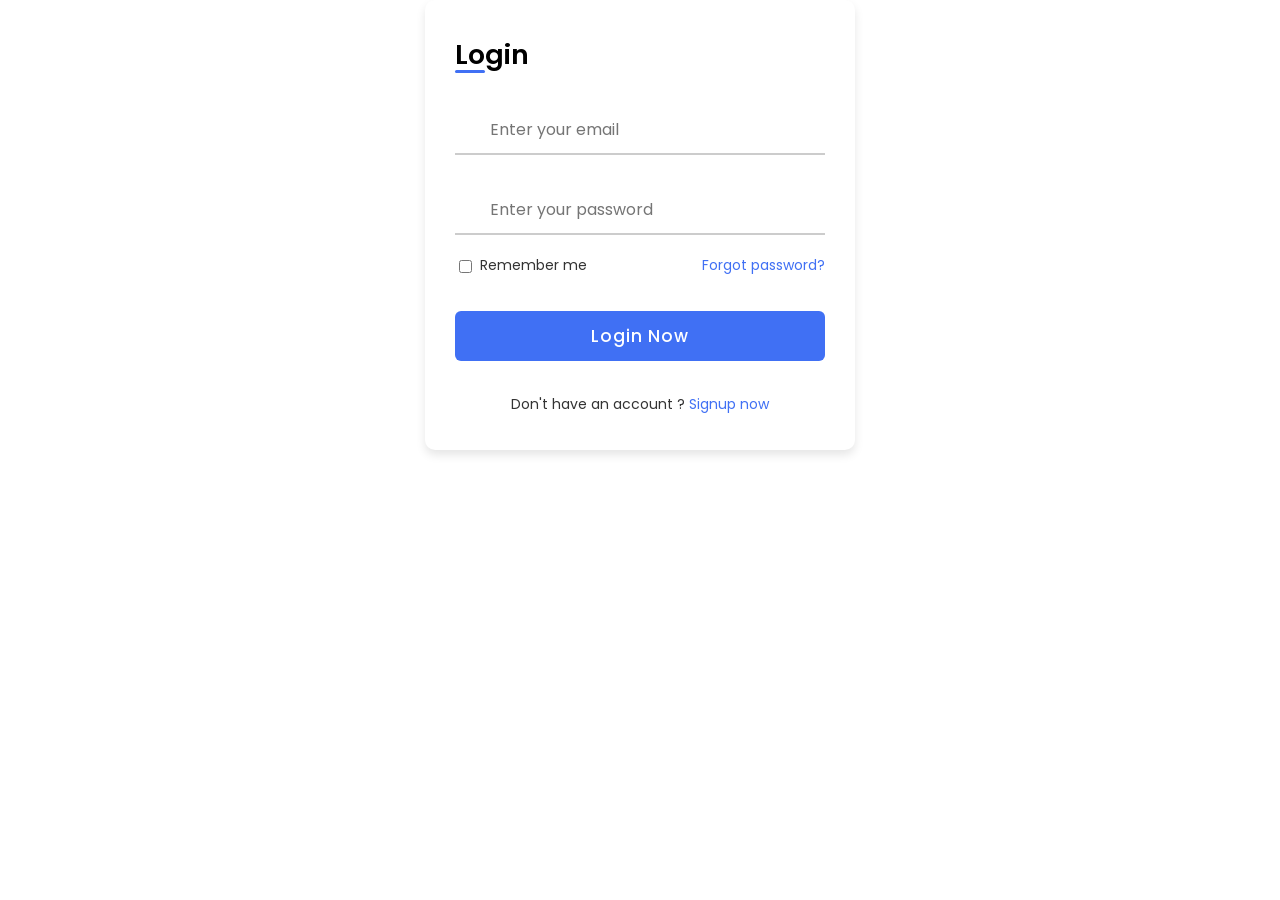
<file: Login_Page.html>
<!DOCTYPE html>
<html lang="en">
<head>
    <meta charset="UTF-8">
    <meta http-equiv="X-UA-Compatible" content="IE=edge">
    <meta name="viewport" content="width=device-width, initial-scale=1.0">

    <!--IconCout CSS-->
    <link rel="stylesheet" href="https://unicons.iconscout.com/release/v4.0.0/css/line.css">

    <!--CSS Adding-->
    <link rel="stylesheet" href="Style_to_login_signup.css">

    <title>Login & Registration Page</title>
</head>
<body>
    <div class="container">
        <div class="forms">
            <div class="form login">
                <span class="title">Login</span>

                <form action="#">
                    <div class="input-field">
                        <input type="text" name="" id="" placeholder="Enter your email" required>
                        <i class="uil uil-envelope"></i>
                    </div>
                    <div class="input-field">
                        <input type="password" name="" id="" placeholder="Enter your password" required>
                        <i class="uil uil-lock icon"></i>
                        <i class="uil uil-eye-slash showHidenPw"></i>
                    </div>

                <div class="checkbox-text">
                        <div class="checkbox-content">
                            <input type="checkbox" id="logCheck">
                            <label for="logCheck" class="text">Remember me</label>
                        </div>
                        
                        <a href="#" class="text">Forgot password?</a>
                    </div>

                    <div class="input-field button">
                        <input type="button" value="Login Now">
                    </div>
                </form>

                <div class="login-signup">
                    <span class="text">Don't have an account
                        ?
                        <a href="#" class="text signup-link">Signup now</a>
                    </span>
                </div>
            </div>

            <!-- Registration Form -->
            <div class="form signup">
                <span class="title">Registration</span>

                <form action="#">
                    <div class="input-field">
                        <input type="text" placeholder="Enter your name" required>
                        <i class="uil uil-user"></i>
                    </div>
                    <div class="input-field">
                        <input type="text" placeholder="Enter your email" required>
                        <i class="uil uil-envelope icon"></i>
                    </div>
                    <div class="input-field">
                        <input type="password" class="password" placeholder="Create a password" required>
                        <i class="uil uil-lock icon"></i>
                    </div>
                    <div class="input-field">
                        <input type="password" class="password" placeholder="Confirm a password" required>
                        <i class="uil uil-lock icon"></i>
                        <i class="uil uil-eye-slash showHidenPw"></i>
                    </div>

                    <div class="checkbox-text">
                        <div class="checkbox-content">
                            <input type="checkbox" id="sigCheck">
                            <label for="sigCheck" class="text">Remember me</label>
                        </div>
                        
                        <a href="#" class="text">Forgot password?</a>
                    </div>

                    <div class="input-field button">
                        <input type="button" value="Register Now">
                    </div>
                </form>

                <div class="login-signup">
                    <span class="text">Already have an account?
                        <a href="#" class="text login-link">Sign in</a>
                    </span>
                </div>
            </div>
        </div>
    </div>

    <script src="Login_page_content.js"></script>

</body>
</html>
</file>
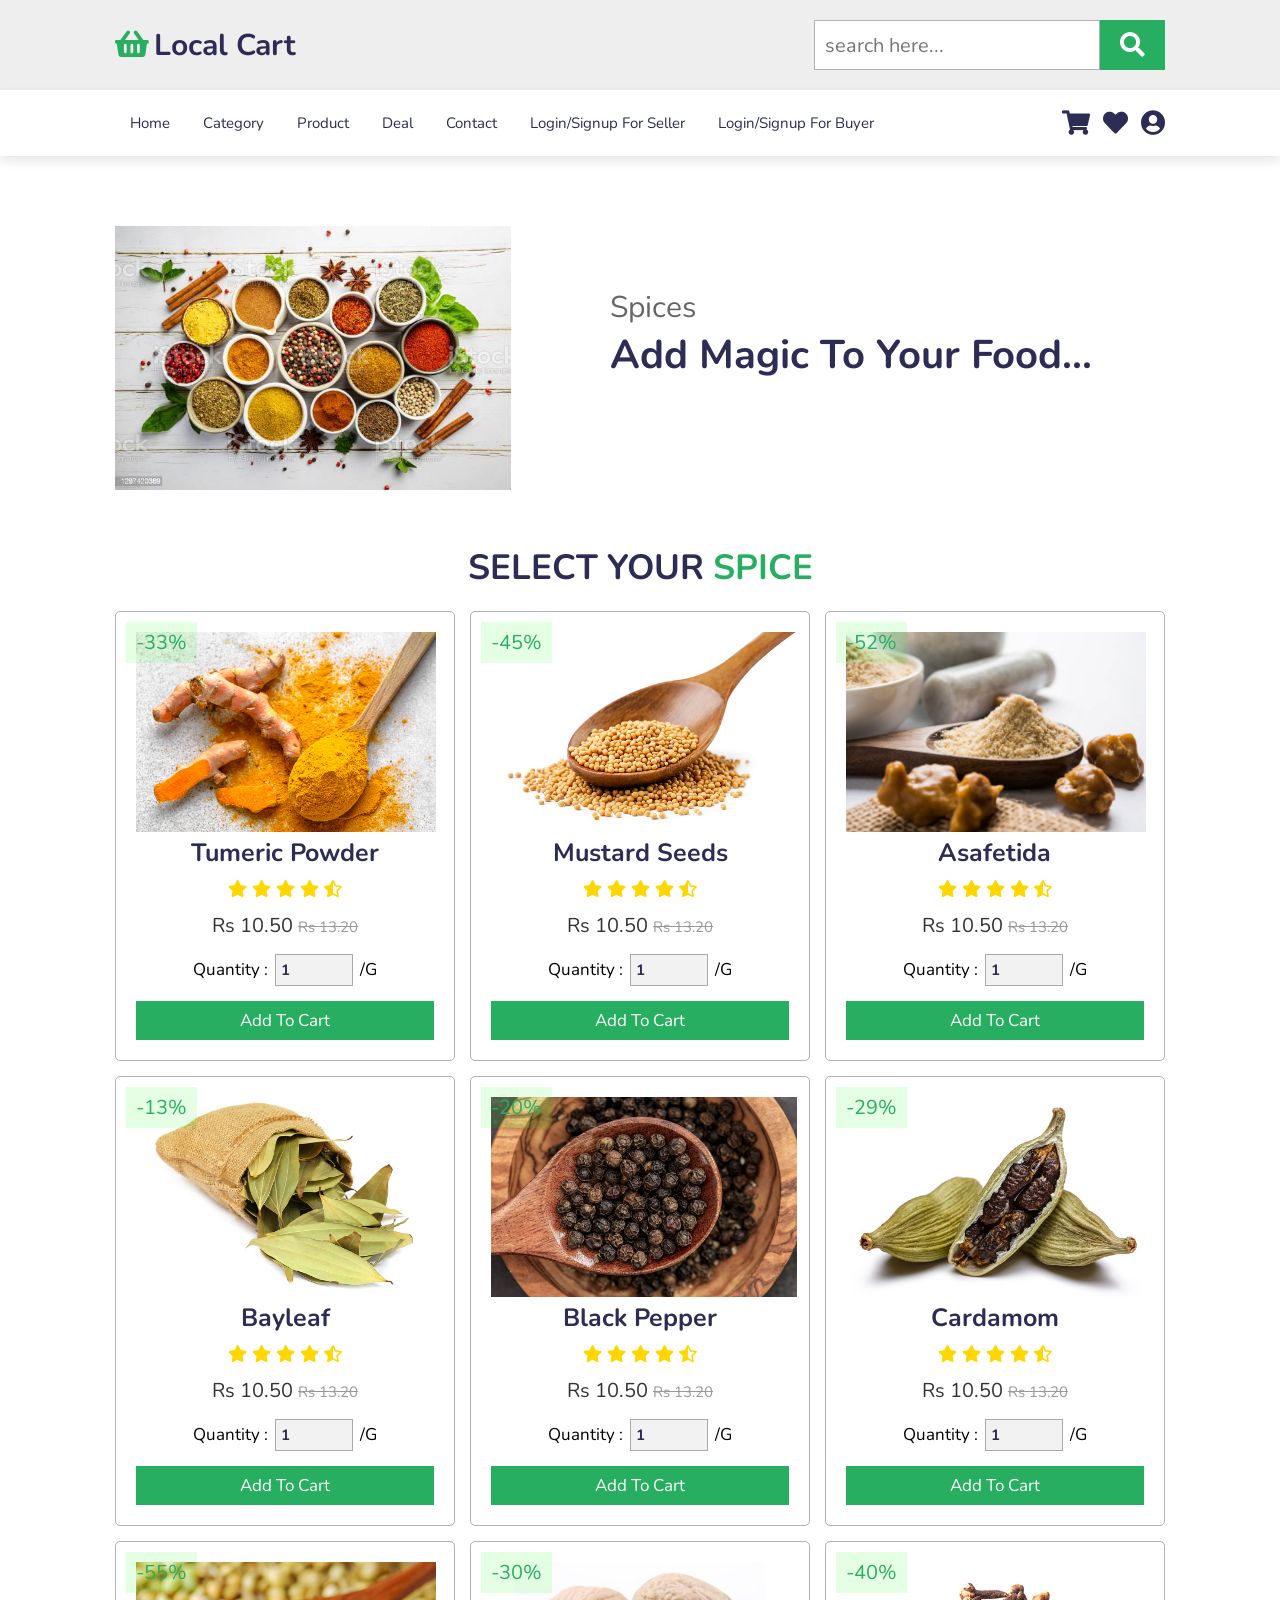
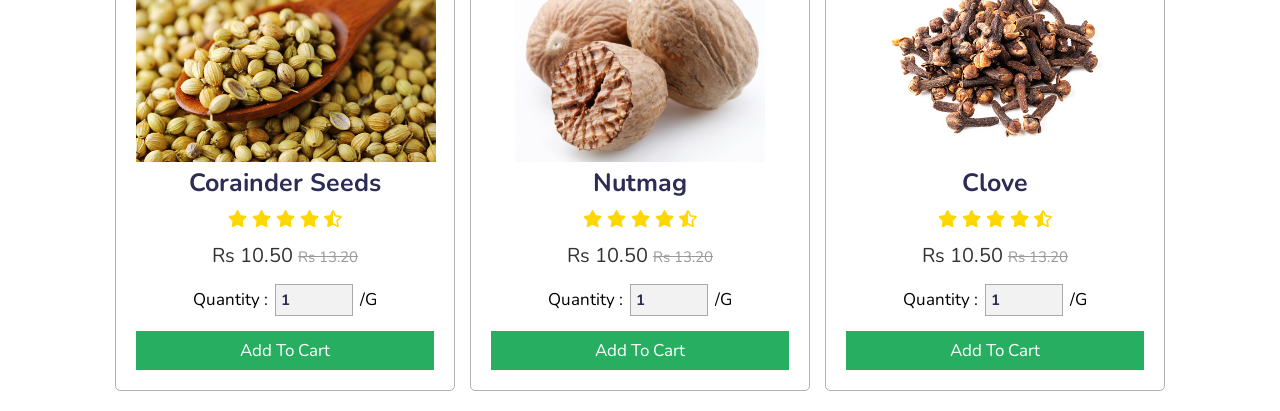
<file: spices copy.html>
<!DOCTYPE html>
<html lang="en">
<head>
    <meta charset="UTF-8">
    <meta http-equiv="X-UA-Compatible" content="IE=edge">
    <meta name="viewport" content="width=device-width, initial-scale=1.0">
    <title>Document</title>
    <link rel="stylesheet" href="https://cdnjs.cloudflare.com/ajax/libs/font-awesome/5.15.3/css/all.min.css">

    <!-- custom css file link  -->
    <link rel="stylesheet" href="style.css">

</head>
<body>
    <header>

        <div class="header-1">
    
            <a href="#" class="logo"><i class="fas fa-shopping-basket"></i>Local Cart</a>
    
            <form action="" class="search-box-container">
                <input type="search" id="search-box" placeholder="search here...">
                <label for="search-box" class="fas fa-search"></label>
            </form>
    
        </div>
    
        <div class="header-2">
    
            <div id="menu-bar" class="fas fa-bars"></div>
    
            <nav class="navbar">
                <a href="index.html">home</a>
                <a href="#category">category</a>
                <a href="#product">product</a>
                <a href="#deal">deal</a>
                <a href="#contact">contact</a>
                <a href="Login_Page.html" target="_blank">login/signup for Seller</a>
                <a href="Login_Page.html" target="_blank">login/signup for Buyer</a>
            </nav>
    
            <div class="icons">
                <a href="#" class="fas fa-shopping-cart"></a>
                <a href="#" class="fas fa-heart"></a>
                <a href="#" class="fas fa-user-circle"></a>
            </div>
    
        </div>
    
    </header>
    <section class="categories" id="category">

        <div class="spice-image">
            <img src="images/Spices/spice1.jpg" alt="">
        </div>
    
        <div class="content">
            <span>Spices</span>
            <h3>Add Magic To Your Food...</h3>
          <!-- <a href="#" class="btn">get started</a>--> 
        </div>
    
    </section>
    <section class="product" id="product">

        <h1 class="heading">Select Your <span>Spice</span></h1>
    
        <div class="box-container">
    
            <div class="box">
                <span class="discount">-33%</span>
                <div class="icons">
                    <a href="#" class="fas fa-heart"></a>
                    <a href="#" class="fas fa-share"></a>
                    <a href="#" class="fas fa-eye"></a>
                </div>
                <img src="images/Spices/Tumeric.jpg" alt="">
                <h3>Tumeric Powder</h3>
                <div class="stars">
                    <i class="fas fa-star"></i>
                    <i class="fas fa-star"></i>
                    <i class="fas fa-star"></i>
                    <i class="fas fa-star"></i>
                    <i class="fas fa-star-half-alt"></i>
                </div>
                <div class="price"> Rs 10.50 <span> Rs 13.20 </span> </div>
                <div class="quantity">
                    <span>quantity : </span>
                    <input type="number" min="1" max="1000" value="1">
                    <span> /g </span>
                </div>
                <a href="#" class="btn">add to cart</a>
            </div>
    
            <div class="box">
                <span class="discount">-45%</span>
                <div class="icons">
                    <a href="#" class="fas fa-heart"></a>
                    <a href="#" class="fas fa-share"></a>
                    <a href="#" class="fas fa-eye"></a>
                </div>
                <img src="images/Spices/mustard seeds.jpg" alt="">
                <h3>Mustard Seeds</h3>
                <div class="stars">
                    <i class="fas fa-star"></i>
                    <i class="fas fa-star"></i>
                    <i class="fas fa-star"></i>
                    <i class="fas fa-star"></i>
                    <i class="fas fa-star-half-alt"></i>
                </div>
                <div class="price"> Rs 10.50 <span> Rs 13.20 </span> </div>
                <div class="quantity">
                    <span>quantity : </span>
                    <input type="number" min="1" max="1000" value="1">
                    <span> /g </span>
                </div>
                <a href="#" class="btn">add to cart</a>
            </div>
    
            <div class="box">
                <span class="discount">-52%</span>
                <div class="icons">
                    <a href="#" class="fas fa-heart"></a>
                    <a href="#" class="fas fa-share"></a>
                    <a href="#" class="fas fa-eye"></a>
                </div>
                <img src="images/Spices/asafetida.jpg" alt="">
                <h3>Asafetida</h3>
                <div class="stars">
                    <i class="fas fa-star"></i>
                    <i class="fas fa-star"></i>
                    <i class="fas fa-star"></i>
                    <i class="fas fa-star"></i>
                    <i class="fas fa-star-half-alt"></i>
                </div>
                <div class="price"> Rs 10.50 <span> Rs 13.20 </span> </div>
                <div class="quantity">
                    <span>quantity : </span>
                    <input type="number" min="1" max="1000" value="1">
                    <span> /g </span>
                </div>
                <a href="#" class="btn">add to cart</a>
            </div>
    
            <div class="box">
                <span class="discount">-13%</span>
                <div class="icons">
                    <a href="#" class="fas fa-heart"></a>
                    <a href="#" class="fas fa-share"></a>
                    <a href="#" class="fas fa-eye"></a>
                </div>
                <img src="images/Spices/bayleaf.jpg" alt="">
                <h3>Bayleaf</h3>
                <div class="stars">
                    <i class="fas fa-star"></i>
                    <i class="fas fa-star"></i>
                    <i class="fas fa-star"></i>
                    <i class="fas fa-star"></i>
                    <i class="fas fa-star-half-alt"></i>
                </div>
                <div class="price"> Rs 10.50 <span> Rs 13.20 </span> </div>
                <div class="quantity">
                    <span>quantity : </span>
                    <input type="number" min="1" max="1000" value="1">
                    <span> /g </span>
                </div>
                <a href="#" class="btn">add to cart</a>
            </div>
    
            <div class="box">
                <span class="discount">-20%</span>
                <div class="icons">
                    <a href="#" class="fas fa-heart"></a>
                    <a href="#" class="fas fa-share"></a>
                    <a href="#" class="fas fa-eye"></a>
                </div>
                <img src="images/Spices/blackpepper.jpeg" alt="">
                <h3>Black Pepper</h3>
                <div class="stars">
                    <i class="fas fa-star"></i>
                    <i class="fas fa-star"></i>
                    <i class="fas fa-star"></i>
                    <i class="fas fa-star"></i>
                    <i class="fas fa-star-half-alt"></i>
                </div>
                <div class="price"> Rs 10.50 <span> Rs 13.20 </span> </div>
                <div class="quantity">
                    <span>quantity : </span>
                    <input type="number" min="1" max="1000" value="1">
                    <span> /g </span>
                </div>
                <a href="#" class="btn">add to cart</a>
            </div>
    
            <div class="box">
                <span class="discount">-29%</span>
                <div class="icons">
                    <a href="#" class="fas fa-heart"></a>
                    <a href="#" class="fas fa-share"></a>
                    <a href="#" class="fas fa-eye"></a>
                </div>
                <img src="images/Spices/cardamom.jpg" alt="">
                <h3>Cardamom</h3>
                <div class="stars">
                    <i class="fas fa-star"></i>
                    <i class="fas fa-star"></i>
                    <i class="fas fa-star"></i>
                    <i class="fas fa-star"></i>
                    <i class="fas fa-star-half-alt"></i>
                </div>
                <div class="price"> Rs 10.50 <span> Rs 13.20 </span> </div>
                <div class="quantity">
                    <span>quantity : </span>
                    <input type="number" min="1" max="1000" value="1">
                    <span> /g </span>
                </div>
                <a href="#" class="btn">add to cart</a>
            </div>
    
            <div class="box">
                <span class="discount">-55%</span>
                <div class="icons">
                    <a href="#" class="fas fa-heart"></a>
                    <a href="#" class="fas fa-share"></a>
                    <a href="#" class="fas fa-eye"></a>
                </div>
                <img src="images/Spices/coriander seeds.jpg" alt="">
                <h3>Corainder Seeds</h3>
                <div class="stars">
                    <i class="fas fa-star"></i>
                    <i class="fas fa-star"></i>
                    <i class="fas fa-star"></i>
                    <i class="fas fa-star"></i>
                    <i class="fas fa-star-half-alt"></i>
                </div>
                <div class="price"> Rs 10.50 <span> Rs 13.20 </span> </div>
                <div class="quantity">
                    <span>quantity : </span>
                    <input type="number" min="1" max="1000" value="1">
                    <span> /g </span>
                </div>
                <a href="#" class="btn">add to cart</a>
            </div>
    
            <div class="box">
                <span class="discount">-30%</span>
                <div class="icons">
                    <a href="#" class="fas fa-heart"></a>
                    <a href="#" class="fas fa-share"></a>
                    <a href="#" class="fas fa-eye"></a>
                </div>
                <img src="images/Spices/nutmag.jpg" alt="">
                <h3>Nutmag</h3>
                <div class="stars">
                    <i class="fas fa-star"></i>
                    <i class="fas fa-star"></i>
                    <i class="fas fa-star"></i>
                    <i class="fas fa-star"></i>
                    <i class="fas fa-star-half-alt"></i>
                </div>
                <div class="price"> Rs 10.50 <span> Rs 13.20 </span> </div>
                <div class="quantity">
                    <span>quantity : </span>
                    <input type="number" min="1" max="1000" value="1">
                    <span> /g </span>
                </div>
                <a href="#" class="btn">add to cart</a>
            </div>
    
           <div class="box">
                <span class="discount">-40%</span>
                <div class="icons">
                    <a href="#" class="fas fa-heart"></a>
                    <a href="#" class="fas fa-share"></a>
                    <a href="#" class="fas fa-eye"></a>
                </div>
                <img src="images/Spices/clove.jpg" alt="">
                <h3>Clove</h3>
                <div class="stars">
                    <i class="fas fa-star"></i>
                    <i class="fas fa-star"></i>
                    <i class="fas fa-star"></i>
                    <i class="fas fa-star"></i>
                    <i class="fas fa-star-half-alt"></i>
                </div>
                <div class="price"> Rs 10.50 <span> Rs 13.20 </span> </div>
                <div class="quantity">
                    <span>quantity : </span>
                    <input type="number" min="1" max="1000" value="1">
                    <span> /g </span>
                </div>
                <a href="#" class="btn">add to cart</a>
            </div>
    
        </div>
    
    </section>
</body>
</html>
</file>
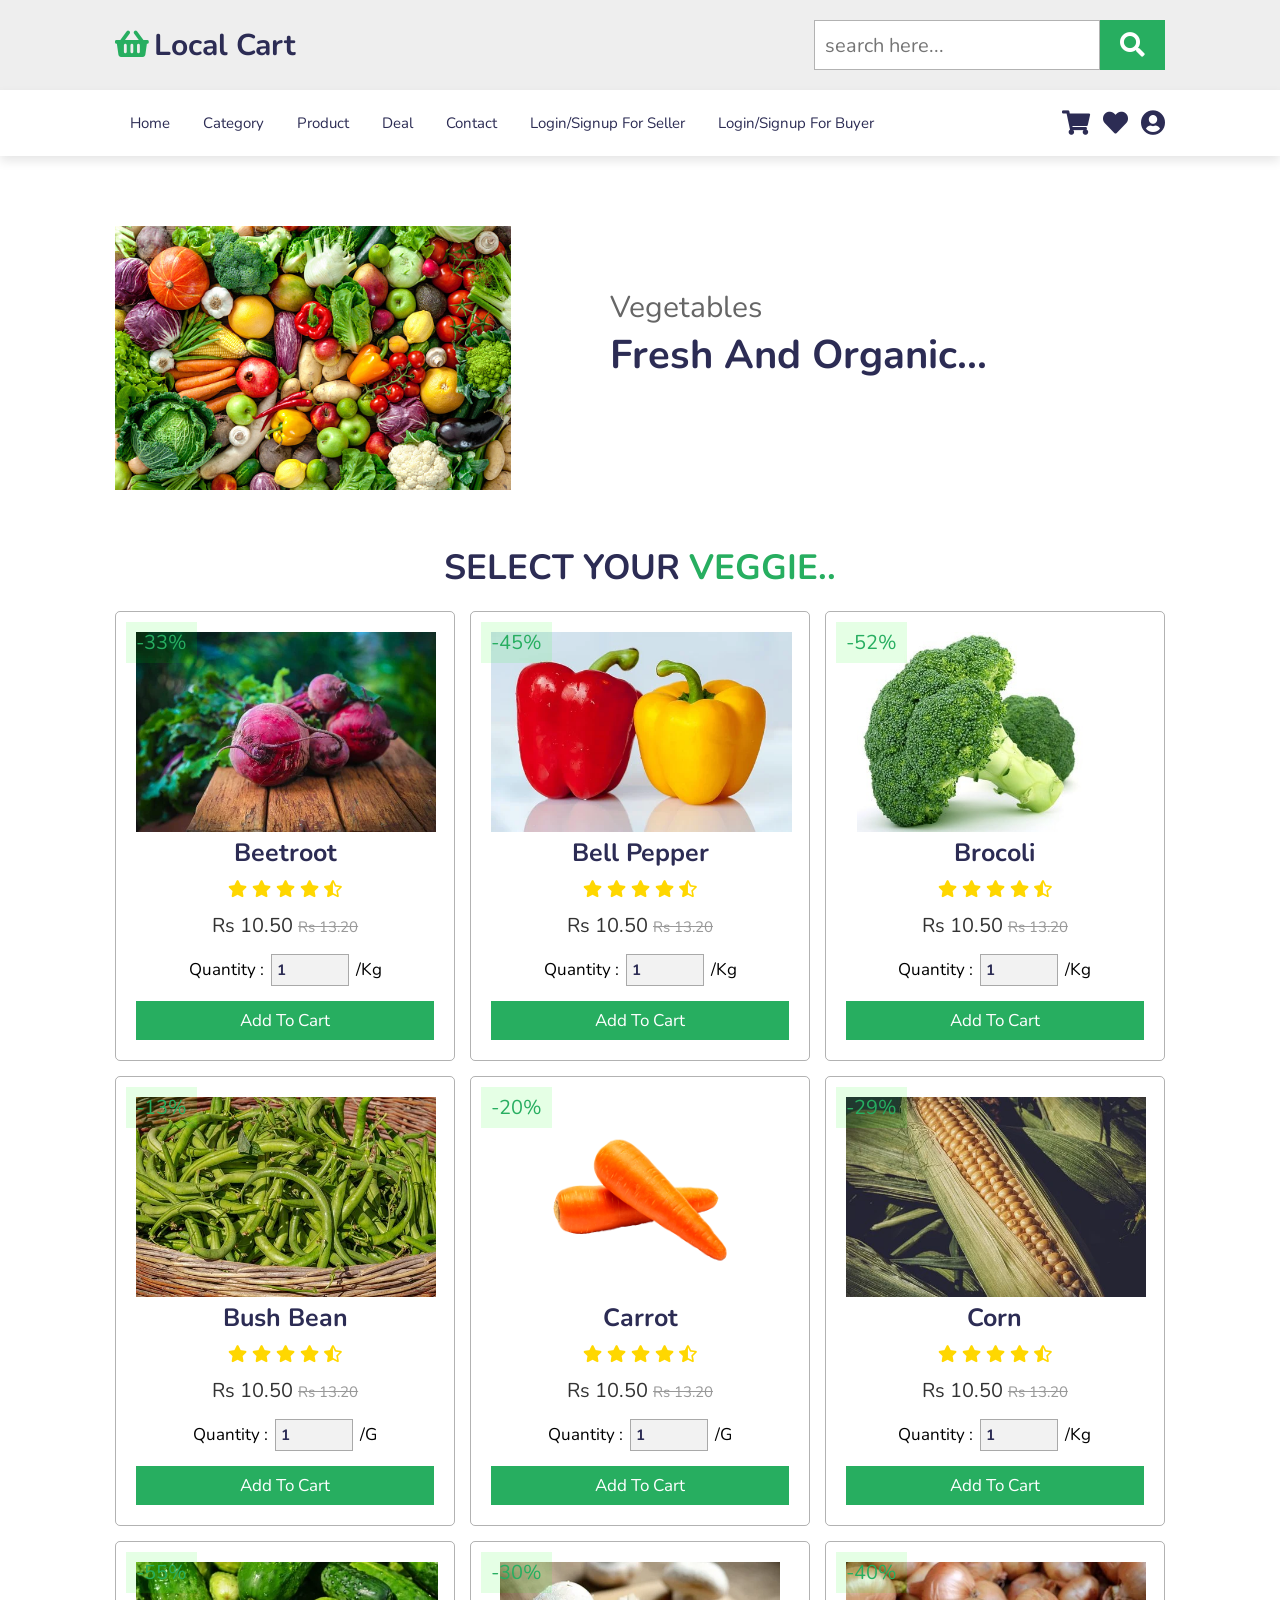
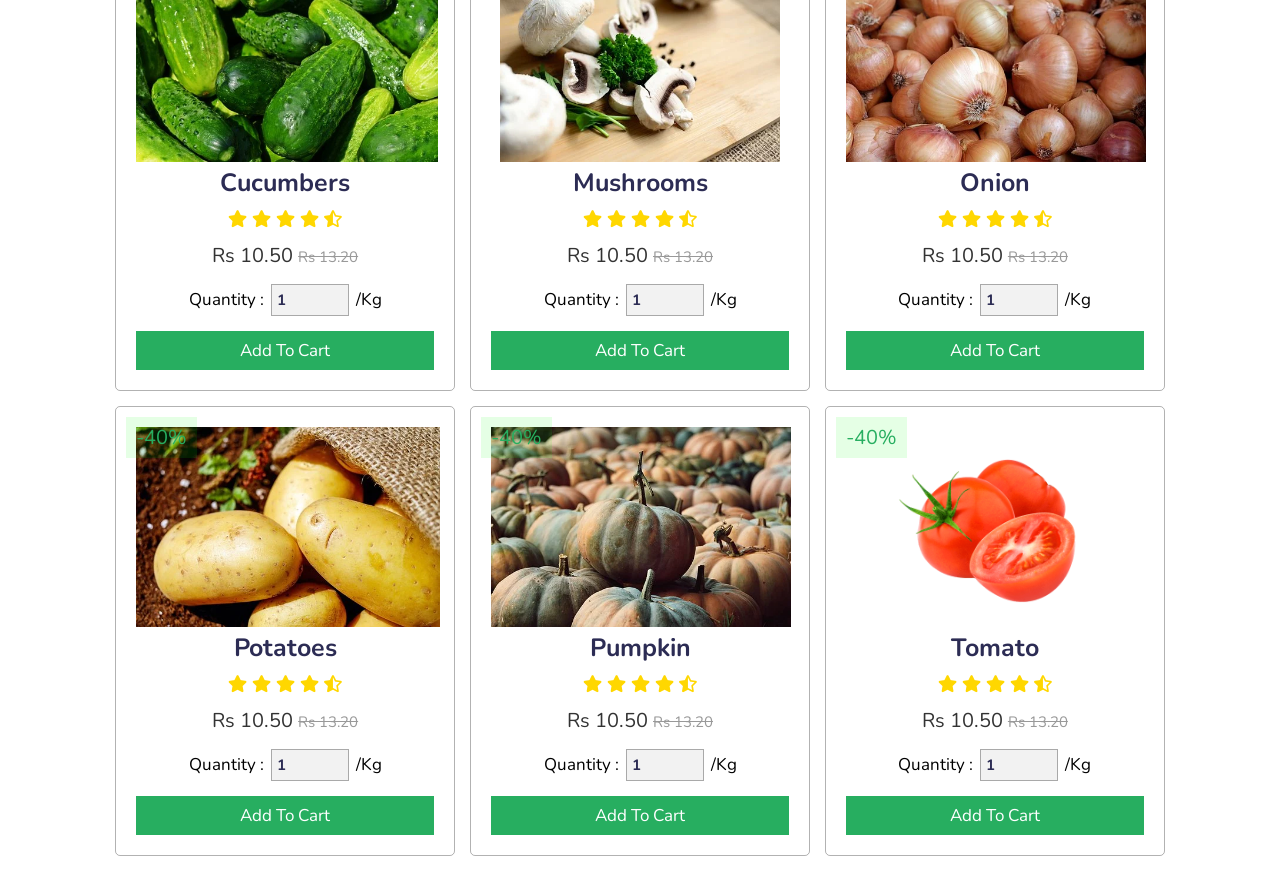
<file: vegetables.html>
<!DOCTYPE html>
<html lang="en">
<head>
    <meta charset="UTF-8">
    <meta http-equiv="X-UA-Compatible" content="IE=edge">
    <meta name="viewport" content="width=device-width, initial-scale=1.0">
    <title>Document</title>
    <link rel="stylesheet" href="https://cdnjs.cloudflare.com/ajax/libs/font-awesome/5.15.3/css/all.min.css">

    <link rel="stylesheet" href="style.css">

</head>
<body>
    <header>

        <div class="header-1">
    
            <a href="#" class="logo"><i class="fas fa-shopping-basket"></i>Local Cart</a>
    
            <form action="" class="search-box-container">
                <input type="search" id="search-box" placeholder="search here...">
                <label for="search-box" class="fas fa-search"></label>
            </form>
    
        </div>
    
        <div class="header-2">
    
            <div id="menu-bar" class="fas fa-bars"></div>
    
            <nav class="navbar">
                <a href="index.html">home</a>
                <a href="#category">category</a>
                <a href="#product">product</a>
                <a href="#deal">deal</a>
                <a href="#contact">contact</a>
                <a href="Login_Page.html" target="_blank">login/signup for Seller</a>
                <a href="Login_Page.html" target="_blank">login/signup for Buyer</a>
            </nav>
    
            <div class="icons">
                <a href="#" class="fas fa-shopping-cart"></a>
                <a href="#" class="fas fa-heart"></a>
                <a href="#" class="fas fa-user-circle"></a>
            </div>
    
        </div>
    
    </header>
    <section class="categories" id="category">

        <div class="spice-image">
            <img src="images/Vegetables/veg.jpg" alt="">
        </div>
    
        <div class="content">
            <span>Vegetables</span>
            <h3>Fresh and Organic...</h3>
        </div>
    
    </section>
    <section class="product" id="product">

        <h1 class="heading">Select Your <span>Veggie..</span></h1>
    
        <div class="box-container">
    
            <div class="box">
                <span class="discount">-33%</span>
                <div class="icons">
                    <a href="#" class="fas fa-heart"></a>
                    <a href="#" class="fas fa-share"></a>
                    <a href="#" class="fas fa-eye"></a>
                </div>
                <img src="images/Vegetables/beetroot-687251__340.webp" alt="">
                <h3>Beetroot</h3>
                <div class="stars">
                    <i class="fas fa-star"></i>
                    <i class="fas fa-star"></i>
                    <i class="fas fa-star"></i>
                    <i class="fas fa-star"></i>
                    <i class="fas fa-star-half-alt"></i>
                </div>
                <div class="price"> Rs 10.50 <span> Rs 13.20 </span> </div>
                <div class="quantity">
                    <span>quantity : </span>
                    <input type="number" min="1" max="1000" value="1">
                    <span> /kg </span>
                </div>
                <a href="#" class="btn">add to cart</a>
            </div>
    
            <div class="box">
                <span class="discount">-45%</span>
                <div class="icons">
                    <a href="#" class="fas fa-heart"></a>
                    <a href="#" class="fas fa-share"></a>
                    <a href="#" class="fas fa-eye"></a>
                </div>
                <img src="images/Vegetables/bell-peppers-421087__340.webp" alt="">
                <h3>Bell Pepper</h3>
                <div class="stars">
                    <i class="fas fa-star"></i>
                    <i class="fas fa-star"></i>
                    <i class="fas fa-star"></i>
                    <i class="fas fa-star"></i>
                    <i class="fas fa-star-half-alt"></i>
                </div>
                <div class="price"> Rs 10.50 <span> Rs 13.20 </span> </div>
                <div class="quantity">
                    <span>quantity : </span>
                    <input type="number" min="1" max="1000" value="1">
                    <span> /kg </span>
                </div>
                <a href="#" class="btn">add to cart</a>
            </div>
    
            <div class="box">
                <span class="discount">-52%</span>
                <div class="icons">
                    <a href="#" class="fas fa-heart"></a>
                    <a href="#" class="fas fa-share"></a>
                    <a href="#" class="fas fa-eye"></a>
                </div>
                <img src="images/Vegetables/broccoli-1238250__340.jpg" alt="">
                <h3>Brocoli</h3>
                <div class="stars">
                    <i class="fas fa-star"></i>
                    <i class="fas fa-star"></i>
                    <i class="fas fa-star"></i>
                    <i class="fas fa-star"></i>
                    <i class="fas fa-star-half-alt"></i>
                </div>
                <div class="price"> Rs 10.50 <span> Rs 13.20 </span> </div>
                <div class="quantity">
                    <span>quantity : </span>
                    <input type="number" min="1" max="1000" value="1">
                    <span> /kg </span>
                </div>
                <a href="#" class="btn">add to cart</a>
            </div>
    
            <div class="box">
                <span class="discount">-13%</span>
                <div class="icons">
                    <a href="#" class="fas fa-heart"></a>
                    <a href="#" class="fas fa-share"></a>
                    <a href="#" class="fas fa-eye"></a>
                </div>
                <img src="images/Vegetables/bush-beans-3702999__340.jpg" alt="">
                <h3>Bush Bean</h3>
                <div class="stars">
                    <i class="fas fa-star"></i>
                    <i class="fas fa-star"></i>
                    <i class="fas fa-star"></i>
                    <i class="fas fa-star"></i>
                    <i class="fas fa-star-half-alt"></i>
                </div>
                <div class="price"> Rs 10.50 <span> Rs 13.20 </span> </div>
                <div class="quantity">
                    <span>quantity : </span>
                    <input type="number" min="1" max="1000" value="1">
                    <span> /g </span>
                </div>
                <a href="#" class="btn">add to cart</a>
            </div>
    
            <div class="box">
                <span class="discount">-20%</span>
                <div class="icons">
                    <a href="#" class="fas fa-heart"></a>
                    <a href="#" class="fas fa-share"></a>
                    <a href="#" class="fas fa-eye"></a>
                </div>
                <img src="images/Vegetables/carrot.png" alt="">
                <h3>Carrot</h3>
                <div class="stars">
                    <i class="fas fa-star"></i>
                    <i class="fas fa-star"></i>
                    <i class="fas fa-star"></i>
                    <i class="fas fa-star"></i>
                    <i class="fas fa-star-half-alt"></i>
                </div>
                <div class="price"> Rs 10.50 <span> Rs 13.20 </span> </div>
                <div class="quantity">
                    <span>quantity : </span>
                    <input type="number" min="1" max="1000" value="1">
                    <span> /g </span>
                </div>
                <a href="#" class="btn">add to cart</a>
            </div>
    
            <div class="box">
                <span class="discount">-29%</span>
                <div class="icons">
                    <a href="#" class="fas fa-heart"></a>
                    <a href="#" class="fas fa-share"></a>
                    <a href="#" class="fas fa-eye"></a>
                </div>
                <img src="images/Vegetables/corn-3705687__340.webp" alt="">
                <h3>Corn</h3>
                <div class="stars">
                    <i class="fas fa-star"></i>
                    <i class="fas fa-star"></i>
                    <i class="fas fa-star"></i>
                    <i class="fas fa-star"></i>
                    <i class="fas fa-star-half-alt"></i>
                </div>
                <div class="price"> Rs 10.50 <span> Rs 13.20 </span> </div>
                <div class="quantity">
                    <span>quantity : </span>
                    <input type="number" min="1" max="1000" value="1">
                    <span> /kg </span>
                </div>
                <a href="#" class="btn">add to cart</a>
            </div>
    
            <div class="box">
                <span class="discount">-55%</span>
                <div class="icons">
                    <a href="#" class="fas fa-heart"></a>
                    <a href="#" class="fas fa-share"></a>
                    <a href="#" class="fas fa-eye"></a>
                </div>
                <img src="images/Vegetables/cucumbers-849269__340.webp" alt="">
                <h3>Cucumbers</h3>
                <div class="stars">
                    <i class="fas fa-star"></i>
                    <i class="fas fa-star"></i>
                    <i class="fas fa-star"></i>
                    <i class="fas fa-star"></i>
                    <i class="fas fa-star-half-alt"></i>
                </div>
                <div class="price"> Rs 10.50 <span> Rs 13.20 </span> </div>
                <div class="quantity">
                    <span>quantity : </span>
                    <input type="number" min="1" max="1000" value="1">
                    <span> /kg </span>
                </div>
                <a href="#" class="btn">add to cart</a>
            </div>
    
            <div class="box">
                <span class="discount">-30%</span>
                <div class="icons">
                    <a href="#" class="fas fa-heart"></a>
                    <a href="#" class="fas fa-share"></a>
                    <a href="#" class="fas fa-eye"></a>
                </div>
                <img src="images/Vegetables/mushrooms-6320451__340.webp" alt="">
                <h3>Mushrooms</h3>
                <div class="stars">
                    <i class="fas fa-star"></i>
                    <i class="fas fa-star"></i>
                    <i class="fas fa-star"></i>
                    <i class="fas fa-star"></i>
                    <i class="fas fa-star-half-alt"></i>
                </div>
                <div class="price"> Rs 10.50 <span> Rs 13.20 </span> </div>
                <div class="quantity">
                    <span>quantity : </span>
                    <input type="number" min="1" max="1000" value="1">
                    <span> /kg </span>
                </div>
                <a href="#" class="btn">add to cart</a>
            </div>
    
           <div class="box">
                <span class="discount">-40%</span>
                <div class="icons">
                    <a href="#" class="fas fa-heart"></a>
                    <a href="#" class="fas fa-share"></a>
                    <a href="#" class="fas fa-eye"></a>
                </div>
                <img src="images/Vegetables/onions-1397037__340.webp" alt="">
                <h3>Onion</h3>
                <div class="stars">
                    <i class="fas fa-star"></i>
                    <i class="fas fa-star"></i>
                    <i class="fas fa-star"></i>
                    <i class="fas fa-star"></i>
                    <i class="fas fa-star-half-alt"></i>
                </div>
                <div class="price"> Rs 10.50 <span> Rs 13.20 </span> </div>
                <div class="quantity">
                    <span>quantity : </span>
                    <input type="number" min="1" max="1000" value="1">
                    <span> /kg </span>
                </div>
                <a href="#" class="btn">add to cart</a>
            </div>
            <div class="box">
                <span class="discount">-40%</span>
                <div class="icons">
                    <a href="#" class="fas fa-heart"></a>
                    <a href="#" class="fas fa-share"></a>
                    <a href="#" class="fas fa-eye"></a>
                </div>
                <img src="images/Vegetables/potatoes-1585060__340.webp" alt="">
                <h3>Potatoes</h3>
                <div class="stars">
                    <i class="fas fa-star"></i>
                    <i class="fas fa-star"></i>
                    <i class="fas fa-star"></i>
                    <i class="fas fa-star"></i>
                    <i class="fas fa-star-half-alt"></i>
                </div>
                <div class="price"> Rs 10.50 <span> Rs 13.20 </span> </div>
                <div class="quantity">
                    <span>quantity : </span>
                    <input type="number" min="1" max="1000" value="1">
                    <span> /kg </span>
                </div>
                <a href="#" class="btn">add to cart</a>
            </div>
            <div class="box">
                <span class="discount">-40%</span>
                <div class="icons">
                    <a href="#" class="fas fa-heart"></a>
                    <a href="#" class="fas fa-share"></a>
                    <a href="#" class="fas fa-eye"></a>
                </div>
                <img src="images/Vegetables/pumpkins-6641314__340.webp" alt="">
                <h3>Pumpkin</h3>
                <div class="stars">
                    <i class="fas fa-star"></i>
                    <i class="fas fa-star"></i>
                    <i class="fas fa-star"></i>
                    <i class="fas fa-star"></i>
                    <i class="fas fa-star-half-alt"></i>
                </div>
                <div class="price"> Rs 10.50 <span> Rs 13.20 </span> </div>
                <div class="quantity">
                    <span>quantity : </span>
                    <input type="number" min="1" max="1000" value="1">
                    <span> /kg </span>
                </div>
                <a href="#" class="btn">add to cart</a>
            </div>
            <div class="box">
                <span class="discount">-40%</span>
                <div class="icons">
                    <a href="#" class="fas fa-heart"></a>
                    <a href="#" class="fas fa-share"></a>
                    <a href="#" class="fas fa-eye"></a>
                </div>
                <img src="images/Vegetables/tomato.png" alt="">
                <h3>Tomato</h3>
                <div class="stars">
                    <i class="fas fa-star"></i>
                    <i class="fas fa-star"></i>
                    <i class="fas fa-star"></i>
                    <i class="fas fa-star"></i>
                    <i class="fas fa-star-half-alt"></i>
                </div>
                <div class="price"> Rs 10.50 <span> Rs 13.20 </span> </div>
                <div class="quantity">
                    <span>quantity : </span>
                    <input type="number" min="1" max="1000" value="1">
                    <span> /kg </span>
                </div>
                <a href="#" class="btn">add to cart</a>
            </div>
            
        </div>
    
    </section>
</body>
</html>
</file>
<file: style.css>
@import url('https://fonts.googleapis.com/css2?family=Nunito:wght@200;300;400;600;700&display=swap');

:root{
  --green:#27ae60;
  --black:#2c2c54;
}

*{
  font-family: 'Nunito', sans-serif;
  margin:0; padding:0;
  box-sizing: border-box;
  outline: none; border:none;
  text-decoration: none;
  text-transform: capitalize;
  transition: all .2s linear;
}

*::selection{
  background:var(--green);
  color:#fff;
}

html{
  font-size: 62.5%;
  overflow-x: hidden;
  scroll-padding-top: 6.5rem;
  scroll-behavior: smooth;
}

section{
  padding:2rem 9%;
}

.btn{
  display: inline-block;
  margin-top: 1rem;
  background:var(--green);
  color:#fff;
  padding:.8rem 3rem;
  font-size: 1.7rem;
  text-align: center;
  cursor: pointer;
}

.btn:hover{
  background:var(--black);
}

.heading{
  text-align: center;
  color:var(--black);
  text-transform: uppercase;
  padding:1rem;
  font-size: 3.5rem;
  padding-bottom: 2rem;
}

.heading span{
  color:var(--green);
  text-transform: uppercase;
}

.header-1{
  background:#eee;
  display: flex;
  align-items: center;
  justify-content: space-between;
  padding:2rem 9%;
}

.logo{
  color:var(--black);
  font-weight: bolder;
  font-size: 3rem;
}

.logo i{
  padding-right: .5rem;
  color:var(--green);
}

.header-1 .search-box-container{
  display: flex;
  height:5rem;
}

.header-1 .search-box-container #search-box{
  height: 100%;
  width:100%;
  padding:1rem;
  font-size: 2rem;
  color:#333;
  border:.1rem solid rgba(0,0,0,.3);
  text-transform: none;
}

.header-1 .search-box-container label{
  height: 100%;
  width:8rem;
  font-size: 2.5rem;
  line-height: 5rem;
  color:#fff;
  background:var(--green);
  text-align: center;
  cursor: pointer;
}

.header-1 .search-box-container label:hover{
  background:var(--black);
}

.header-2{
  background:#fff;
  display: flex;
  align-items: center;
  justify-content: space-between;
  padding:2rem 9%;
  box-shadow: 0 .5rem 1rem rgba(0,0,0,.1);
  position: relative;
}

.header-2.active{
  position: fixed;
  top:0; left: 0; right:0;
  z-index: 10000;
}

.header-2 .navbar a{
  padding:.5rem 1.5rem;
  font-size: 1.5rem;
  border-radius: .5rem;
  color:var(--black);
}

.header-2 .navbar a:hover{
  background:var(--green);
  color:#fff;
}

.header-2 .icons a{
  font-size: 2.5rem;
  color:var(--black);
  padding-left: 1rem;
}

.header-2 .icons a:hover{
  color:var(--green);
}

#menu-bar{
  font-size: 3rem;
  border-radius: .5rem;
  border:.1rem solid var(--black);
  padding:.8rem 1.5rem;
  color:var(--black);
  cursor: pointer;
  display: none;
}

.home{
  display: flex;
  align-items: center;
  justify-content: center;
  flex-wrap: wrap;
}

.home .image{
  flex:1 1 40rem;
  padding-top: 5rem;
}

.home .image img{
  width:100%;
}

.home .content{
  flex:1 1 40rem;
}

.home .content span{
  font-size: 3rem;
  color:#666;
}

.home .content h3{
  font-size: 5rem;
  color:var(--black);
}
/*Categories*/
.categories{
  display: flex;
  align-items: center;
  justify-content: center;
  flex-wrap: wrap;
}
.categories .spice-image{
  flex:1 1 34rem;
  padding-top: 5rem;
}
.categories .spice-image img{
  width:80%;
}

.categories .content{
  flex:1 1 40rem;
}

.categories .content span{
  font-size: 3rem;
  color:#666;
}

.categories .content h3{
  font-size: 4rem;
  color:var(--black);
}


.banner-container{
  display: flex;
  flex-wrap: wrap;
  gap:1.5rem;
}

.banner-container .banner{
  flex:1 1 40rem;
  height: 25rem;
  overflow: hidden;
  position: relative;
}

.banner-container .banner img{
  height: 100%;
  width:100%;
  object-fit: cover;
}

.banner-container .banner .content{
  position: absolute;
  top:50%; left: 4%;
  transform: translateY(-50%);
}

.banner-container .banner .content h3{
  font-size: 3rem;
  color:var(--black);
}

.banner-container .banner .content p{
  font-size: 2rem;
  color:#333;
}

.banner-container .banner:hover img{
  transform:scale(1.2) rotate(-5deg);
}

.category .box-container{
  display: flex;
  gap: 1.5rem;
  flex-wrap: wrap;
  padding-top: 1rem;
}

.category .box-container .box{
  border:.1rem solid rgba(0,0,0,.3);
  border-radius: .5rem;
  text-align: center;
  padding:2rem;
  flex:1 1 25rem;
}

.category .box-container .box img{
  width: 20rem;
  margin:.5rem 0;
}

.category .box-container .box h3{
  font-size: 3.5rem;
  color:var(--black);
}

.category .box-container .box p{
  font-size: 2rem;
  color:#666;
  padding:.5rem 0;
}

.category .box-container .box .btn{
  display: block;
}

.product .box-container{
  display: flex;
  flex-wrap: wrap;
  gap:1.5rem;
}

.product .box-container .box{
  flex:1 1 30rem;
  text-align: center;
  padding:2rem;
  border:.1rem solid rgba(0,0,0,.3);
  border-radius: .5rem;
  overflow: hidden;
  position: relative;
}

.product .box-container .box img{
  height: 20rem;
}

.product .box-container .box .discount{
  position: absolute;
  top:1rem; left: 1rem;
  background:rgba(0,255,0,.1);
  color:var(--green);
  padding:.7rem 1rem;
  font-size: 2rem;
}

.product .box-container .box .icons{
  position: absolute;
  top:.5rem; right:-6rem;
}

.product .box-container .box:hover .icons{
  right:1rem;
}

.product .box-container .box .icons a{
  display: block;
  height:4.5rem;
  width:4.5rem;
  line-height: 4.5rem;
  font-size: 1.7rem;
  color:var(--black);
  background:rgba(0,0,0,.05);
  border-radius: 50%;
  margin-top: .7rem;
}

.product .box-container .box .icons a:hover{
  background:var(--green);
  color:#fff;
}

.product .box-container .box h3{
  color:var(--black);
  font-size: 2.5rem;
}

.product .box-container .box .stars i{
  padding:1rem .1rem;
  font-size: 1.7rem;
  color:gold;
}

.product .box-container .box .price{
  font-size: 2rem;
  color:#333;
  padding:.5rem 0;
}

.product .box-container .box .price span{
  font-size: 1.5rem;
  color:#999;
  text-decoration: line-through;
}

.product .box-container .box .quantity{
  display: flex;
  align-items: center;
  justify-content: center;
  padding-top: 1rem;
  padding-bottom: .5rem;
}

.product .box-container .box .quantity span{
  padding:0 .7rem;
  font-size: 1.7rem;
}

.product .box-container .box .quantity input{
  border:.1rem solid rgba(0,0,0,.3);
  font-size: 1.5rem;
  font-weight: bolder;
  color:var(--black);
  padding:.5rem;
  background:rgba(0,0,0,.05);
}

.product .box-container .box .btn{
  display: block;
}

.deal{
  background:url(../images/deal-bg.jpg) no-repeat;
  background-position: center;
  background-size: cover;
  padding-top: 7rem;
  padding-bottom: 7rem;
}

.deal .content{
  max-width: 50rem;
}

.deal .content .title{
  font-size: 4rem;
  color:var(--black);
}

.deal .content p{
  font-size: 1.7rem;
  padding:1rem 0;
  color:#333;
}

.deal .content .count-down{
  display: flex;
  gap:1rem;
  padding:.5rem 0;
}

.deal .content .count-down .box{
  width:9rem;
  text-align: center;
  box-shadow: 0 .5rem 1rem rgba(0,0,0,.1);
  border:.1rem solid rgba(0,0,0,.3);
}

.deal .content .count-down .box h3{
  color:var(--black);
  background:#fff;
  height: 7rem;
  line-height: 7rem;
  width:100%;
  font-size: 5rem;
}

.deal .content .count-down .box span{
  display: block;
  background:var(--black);
  color:#fff;
  width:100%;
  padding:.5rem;
  font-size: 2rem;
}

.contact form{
  text-align: center;
  padding:2rem;
  border:.1rem solid rgba(0,0,0,.3);
}

.contact form .inputBox{
  display: flex;
  justify-content: space-between;
  flex-wrap: wrap;
}

.contact form .inputBox input, .contact form textarea{
  padding:1rem;
  font-size: 1.7rem;
  background:#f7f7f7;
  text-transform: none;
  margin:1rem 0;
  border:.1rem solid rgba(0,0,0,.3);
  width: 49%;
}

.contact form textarea{
  height: 20rem;
  resize: none;
  width: 100%;
}

.newsletter{
  background:url(../images/newsletter-bg.jpg) no-repeat;
  background-size: cover;
  background-position: center;
  text-align: center;
  padding:5rem 2rem;
}

.newsletter h3{
  font-size: 3rem;
  color:var(--black);
}

.newsletter form{
  max-width: 55rem;
  display: flex;
  align-items: center;
  margin:1rem auto;
  padding:1.5rem;
  background:rgba(0,0,0,.1);
}

.newsletter form .box{
  width:100%;
  padding:.7rem 1.5rem;
  font-size: 1.7rem;
  color:#333;
  text-transform: none;
}

.newsletter form .btn{
  margin-top: 0;
}

.footer .box-container{
  display: flex;
  gap:1.5rem;
  flex-wrap: wrap;
}

.footer .box-container .box{
  padding:1rem 0;
  flex:1 1 25rem;
}

.footer .box-container .box .share a{
  padding:0;
  height:4rem;
  width:4rem;
  line-height: 4rem;
  text-align: center;
}

.footer .box-container .box h3{
  font-size: 2.5rem;
  color:var(--black);
}

.footer .box-container .box p{
  font-size: 1.3rem;
  color:#666;
  padding:.7rem 0;
}

.footer .box-container .box .links{
  padding:1rem 0;
}

.footer .box-container .box .links a{
  display: block;
  padding:.5rem 0;
  font-size: 1.7rem;
  color:#333;
}

.footer .box-container .box .links a:hover{
  text-decoration: underline;
  color:var(--green);
}

.footer .credit{
  padding:2.5rem 1rem;
  border-top: .1rem solid rgba(0,0,0,.1);
  margin-top: 1rem;
  text-align: center;
  font-size: 2rem;
}

.footer .credit span{
  color:var(--green);
}


/* media queries  */

@media(max-width:1200px){

  html{
    font-size: 55%;
  }

}

@media(max-width:991px){

  .header-1,
  .header-2{
    padding:2rem;
  }

  section{
    padding:2rem;
  }

}

@media(max-width:768px){

  #menu-bar{
    display: initial;
  }

  .header-2 .navbar{
    position: absolute;
    top:100%; left: 0; right:0;
    background:var(--black);
    padding:1rem 2rem;
    display: none;
  }

  .header-2 .navbar.active{
    display: initial;
  }

  .header-2 .navbar a{
    font-size: 2.5rem;
    display: block;
    text-align: center;
    background:#fff;
    padding:1rem;
    margin:1.5rem 0;
  }

  .home .content{
    text-align: center;
  }

  .home .content h3{
    font-size: 4rem;
  }

  .deal{
    background-position: left;
  }

  .deal .content{
    max-width: 100%;
    text-align: center;
  }

  .deal .content .count-down{
    justify-content: center;
  }

  .contact form .inputBox input{
    width:100%;
  }

  .newsletter h3{
    font-size: 2.2rem;
  }

}

@media(max-width:450px){

  html{
    font-size: 50%;
  }

  .heading{
    font-size: 3rem;
  }

  .header-1{
    flex-flow: column;
  }

  .header-1 .search-box-container{
    width:100%;
    margin-top: 2rem;
  }

  .logo{
    font-size: 4rem;
  }

  .deal .content .count-down .box h3{
    font-size: 4rem;
  }

  .deal .content .count-down .box span{
    font-size: 1.5rem;
  }

}
</file>
<file: Style_to_login_signup.css>
/* ==== Google Font Import - Poformsins ==== */
@import url('https://fonts.googleapis.com/css2?family=Poppins:wght@300;400;500;600;700&display=swap');
*{
    margin: 0;
    padding: 0;
    box-sizing: border-box;
    font-family: 'Poppins', sans-serif;
}
body{
    /*height: 100vh;*/
    display: flex;
    align-items: center;
    justify-content: center;
    background-image: url(D:\Hack36_ProjectWork_File\images\Bachgrnd_img_for_lg_sgn-1.jpg);
    height: 100%;
    background-repeat: no-repeat;
    background-size: cover;
    background-position: center;
}

.container{
    position: relative;
    max-width: 430px;
    width: 80%;
    background: rgb(255, 255, 255);
    border-radius: 10px;
    box-shadow: 0 5px 10px rgba(0, 0, 0, 0.1);
    overflow: hidden;
    margin: 0 20px;
}

.container .forms{
    display: flex;
    align-items: center;
    height: 450px;
    width: 200%;
    transition: height 0.2s ease;
}


.container .form{
    width: 50%;
    padding: 30px;
    transition: margin-left 0.18s ease;
}

.container.active .login{
    margin-left: -50%;
    opacity: 0;
    transition: margin-left 0.18s ease, opacity 0.15s ease;
}

.container .signup{
    opacity: 0;
    transition: opacity 0.09s ease;
}
.container.active .signup{
    opacity: 1;
    transition: opacity 0.2s ease;
}

.container.active .forms{
    height: 600px;
}
.container .form .title{
    position: relative;
    font-size: 27px;
    font-weight: 600;
}

.form .title::before{
    content: '';
    position: absolute;
    left: 0;
    bottom: 0;
    height: 3px;
    width: 30px;
    background-color: #4070f4;
    border-radius: 25px;
}

.form .input-field{
    position: relative;
    height: 50px;
    width: 100%;
    margin-top: 30px;
}

.input-field input{
    position: absolute;
    height: 100%;
    width: 100%;
    padding: 0 35px;
    border: none;
    outline: none;
    font-size: 16px;
    border-bottom: 2px solid #ccc;
    border-top: 2px solid transparent;
    transition: all 0.2s ease;
}

.input-field input:is(:focus, :valid){
    border-bottom-color: #4070f4;
}

.input-field i{
    position: absolute;
    top: 50%;
    transform: translateY(-50%);
    color: #999;
    font-size: 23px;
    transition: all 0.2s ease;
}

.input-field input:is(:focus, :valid) ~ i{
    color: #4070f4;
}

.input-field i.icon{
    left: 0;
}
.input-field i.showHidenPw{
    right: 0;
    cursor: pointer;
    padding: 10px;
}

.form .checkbox-text{
    display: flex;
    align-items: center;
    justify-content: space-between;
    margin-top: 20px;
}

.checkbox-text .checkbox-content{
    display: flex;
    align-items: center;
}

.checkbox-content input{
    margin: 0 8px -2px 4px;
    accent-color: #4070f4;
}

.form .text{
    color: #333;
    font-size: 14px;
}

.form a.text{
    color: #4070f4;
    text-decoration: none;
}
.form a:hover{
    text-decoration: underline;
}

.form .button{
    margin-top: 35px;
}

.form .button input{
    border: none;
    color: #fff;
    font-size: 17px;
    font-weight: 500;
    letter-spacing: 1px;
    border-radius: 6px;
    background-color: #4070f4;
    cursor: pointer;
    transition: all 0.3s ease;
}

.button input:hover{
    background-color: #265df2;
}

.form .login-signup{
    margin-top: 30px;
    text-align: center;
}
</file>
